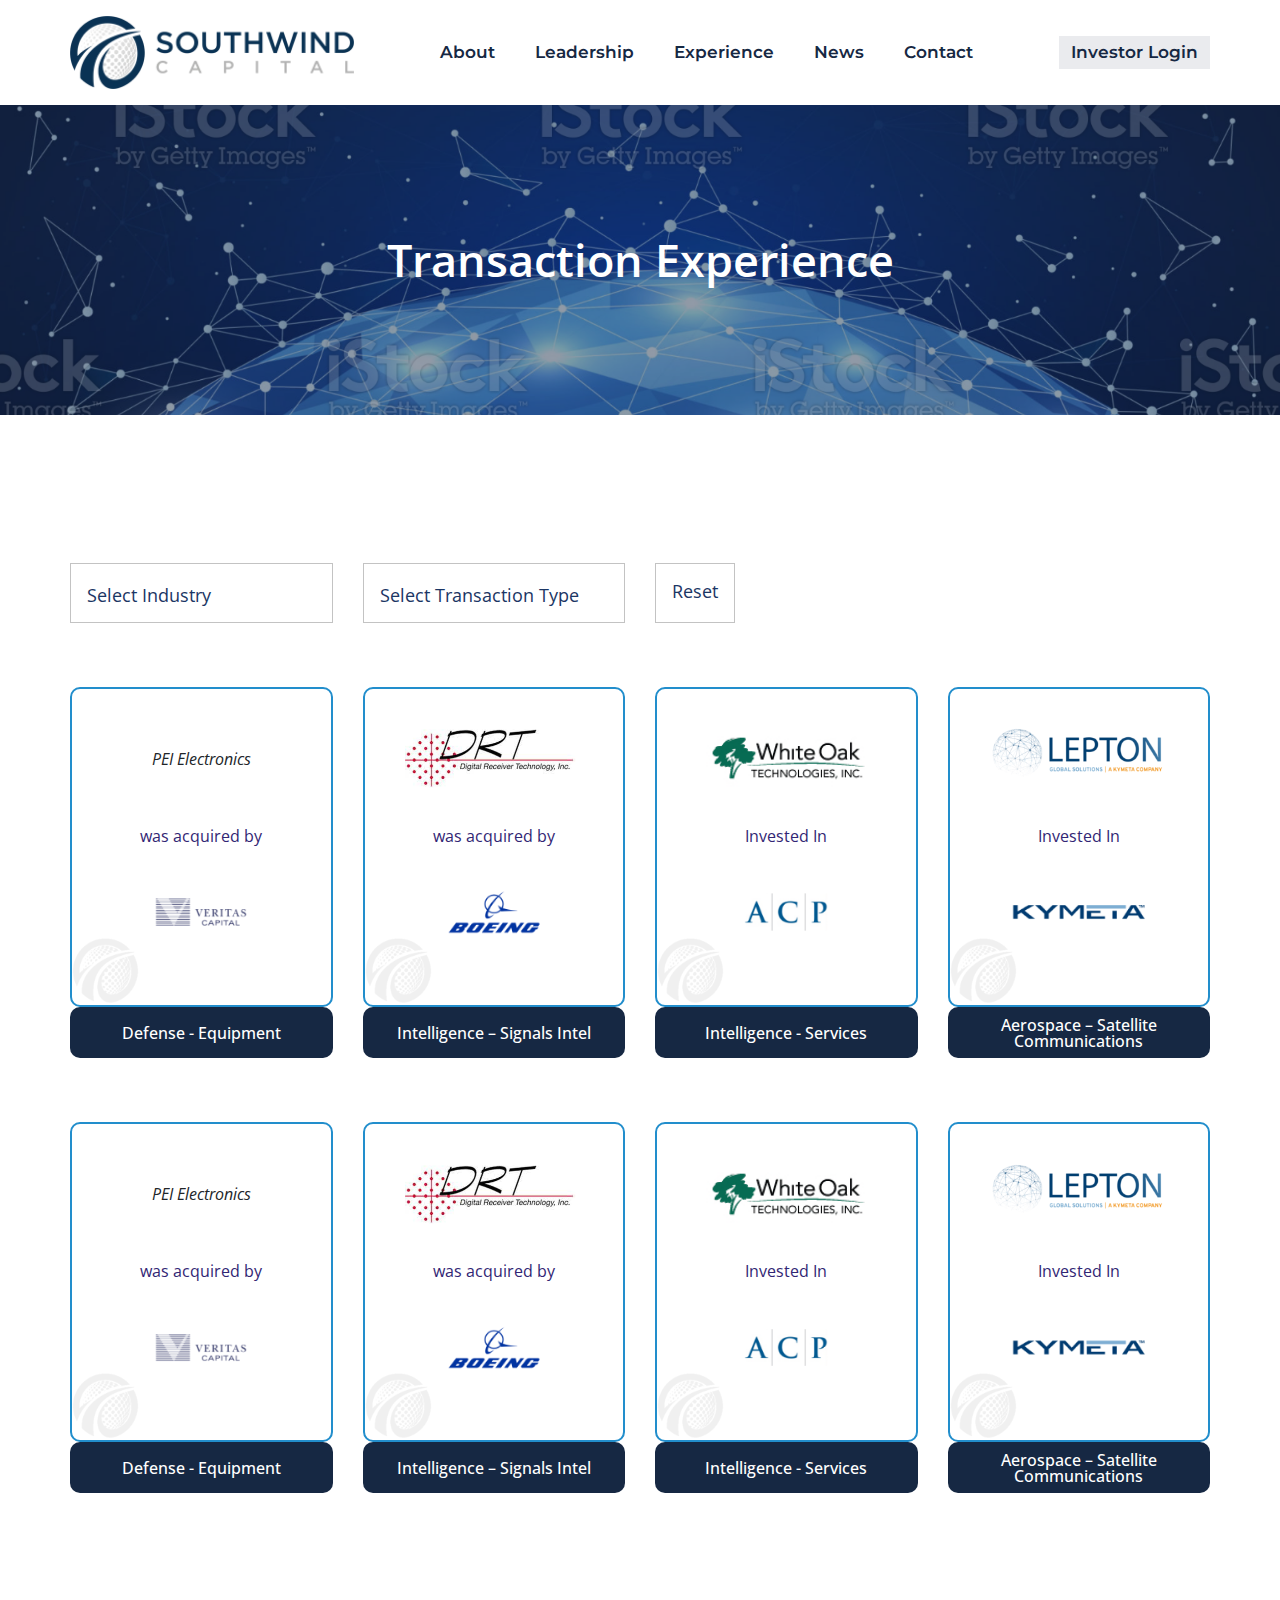
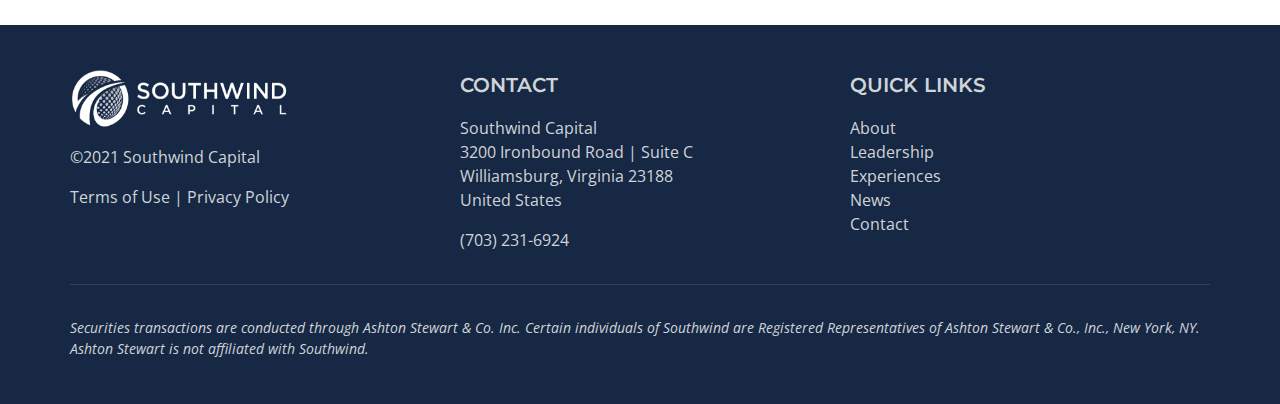
<file: HTML-filter-ex/experience.html>
<!DOCTYPE html>
<html>
<head>
<meta charset="utf-8">
<meta http-equiv="X-UA-Compatible" content="IE=edge">
<meta name="viewport" content="width=device-width, initial-scale=1">
<title>Southwind Capital - DC Merger & Acquisitions Advisory</title>
<link rel="stylesheet" href="https://pro.fontawesome.com/releases/v5.10.0/css/all.css" integrity="sha384-AYmEC3Yw5cVb3ZcuHtOA93w35dYTsvhLPVnYs9eStHfGJvOvKxVfELGroGkvsg+p" crossorigin="anonymous"/>
<link rel="stylesheet" href="https://fonts.googleapis.com/icon?family=Material+Icons">
<link href="https://fonts.googleapis.com/css2?family=Open+Sans:ital,wght@0,300;0,400;0,600;0,700;0,800;1,300;1,400;1,600;1,700;1,800&display=swap" rel="stylesheet">

<link rel="stylesheet" href="css/bootstrap.min.css">
<link rel="preconnect" href="https://fonts.googleapis.com">
<link rel="preconnect" href="https://fonts.googleapis.com">
<link rel="preconnect" href="https://fonts.gstatic.com" crossorigin>
<link href="https://fonts.googleapis.com/css2?family=DM+Serif+Display:ital@0;1&family=Montserrat:wght@100;300;400;500;600&display=swap" rel="stylesheet">
<link rel="stylesheet" href="css/style.css">  
 
</head>
  
<body>

  <!-- ./header start -->
  <header>    
      <div class="container">
    	  <div class="row">
      	   <div class="col-lg-12 hedr-cntr">                     
        	    <div class="logo">
        	      <a href="index.html"><img src="images/southwind-logo.png" alt="" title=""></a>
              </div> 
              <div class="rightColm">
                  <span class='hamburger-menu'>
                    <span class='burger-1'></span>
                    <span class='burger-2'></span>
                    <span class='burger-3'></span>
                  </span>
                  <ul class="Menu_list">
                      <li><a href="about.html">About</a></li>
                      <li><a href="team.html">Leadership</a></li>
                      <li><a href="experience.html">Experience</a></li>
                      <li><a href="news.html">News</a></li>
                      <li><a href="contact.html">Contact</a></li>
                      <li><a href="#">Investor Login</a></li>
                  </ul>
              </div>  
      		 </div> 
        </div>
     </div>  
  </header>
  
  <!-- ./header end -->
  
     <!-- ./Banner start -->  
  <div class="global-banner experience-bg">  
   <div class="container">
     <div class="row">
      <div class="col-12">
       <div class="hd-center d-flex flex-column"> 
         <h1>Transaction Experience</h1> 
           </div>
          </div>
         </div>
        </div> 
       </div>
	   <!-- ./Banner end -->
	
  
  <!-- ./persistence -->
   <div class="experienced-wrpr known-industry portfolio-inner">
   
	<div class="transactions-filter">
        <div class="container">
            <div class="row">
                <div class="col-md-6 col-lg-4 col-xl-3 ">
                    <div class="dropdown">
                        <button class="btn-dropdown trans" type="button" id="industryDropdown" data-toggle="dropdown" aria-haspopup="true" aria-expanded="false">
                            <span class="IndustrySpan"> Select Industry</span>  <i class="fas fa-caret-down"></i>
                        </button>
                        <div class="dropdown-menu" aria-labelledby="industryDropdown">
                                <form>
                                        <div class="custom-control custom-checkbox">
                                            <input type="checkbox" class="custom-control-input Industry" id='Industry1'>
                                            <label class="custom-control-label" for='Industry1'>Insurance</label>
                                        </div>
                                        <div class="custom-control custom-checkbox">
                                            <input type="checkbox" class="custom-control-input Industry" id='Industry2'>
                                            <label class="custom-control-label" for='Industry2'>Healthcare Services</label>
                                        </div>
                                        <div class="custom-control custom-checkbox">
                                            <input type="checkbox" class="custom-control-input Industry" id='Industry3'>
                                            <label class="custom-control-label" for='Industry3'>Investment Services</label>
                                        </div>
                                        <div class="custom-control custom-checkbox">
                                            <input type="checkbox" class="custom-control-input Industry" id='Industry4'>
                                            <label class="custom-control-label" for='Industry4'>Technology</label>
                                        </div>
                                </form>
                        </div>
                    </div>
                </div>

                <div class="col-md-6 col-lg-4 col-xl-3">
                    <div class="dropdown">
                        <button class="btn-dropdown trans" type="button" id="transactionDropdown" data-toggle="dropdown" aria-haspopup="true" aria-expanded="false">
                            <span class="TransactionTypesSpan"> Select Transaction Type</span> <i class="fas fa-caret-down"></i>
                        </button>
                        <div class="dropdown-menu" aria-labelledby="industryDropdown">
                                <form>
                                        <div class="custom-control custom-checkbox">
                                            <input type="checkbox" class="custom-control-input TransactionTypesTransactionTypes" id='TransactionTypes1' />
                                            <label class="custom-control-label" for='TransactionTypes1'>Sell-Side M&amp;A</label>
                                        </div>
                                        <div class="custom-control custom-checkbox">
                                            <input type="checkbox" class="custom-control-input TransactionTypesTransactionTypes" id='TransactionTypes2' />
                                            <label class="custom-control-label" for='TransactionTypes2'>Buy-Side M&amp;A</label>
                                        </div>
                                        <div class="custom-control custom-checkbox">
                                            <input type="checkbox" class="custom-control-input TransactionTypesTransactionTypes" id='TransactionTypes3' />
                                            <label class="custom-control-label" for='TransactionTypes3'>Capital Raise</label>
                                        </div>
                                </form>
                        </div>
                    </div>
                </div>

                <div class="col-md-6 col-lg-4 col-xl-3">
                    <div class="dropdown">
                        <button class="btn-dropdown w-auto trans btn-reset" type="button" id="resetDropdown" data-toggle="dropdown" aria-haspopup="true" aria-expanded="false">
                            Reset
                        </button>
                    </div>
                </div>
            </div>
        </div>
    </div>
 
    <div class="container"> 
	 <div class="row">
	   <div class="col-lg-3 col-md-6 col-sm-6 Industry1Card">
        <div class="port-tile"> 
         <div class="content">
          <div class="holder top">
              <i>PEI Electronics</i>
              </div>
               <div class="holder middle"> <p>was acquired by</p></div>
                 <div class="holder bottom"> <img src="images/veritas.png" alt="veritas" class="img-contain"> </div>
				  <div class="overlay-box">
				    <div class="ovrly-text">
					 <div class="date-roll">Date<span>1998</span></div>
					 <div class="date-roll">Role<span>M&A Advisory</span></div>
					</div>
				   </div>
				  </div>
			  <div class="content-footer">
			  <h5 class="f18">Defense - Equipment</h5>
			</div>  
         </div>
        </div>
		
	    <div class="col-lg-3 col-md-6 col-sm-6 ">
        <div class="port-tile"> 
         <div class="content">
          <div class="holder top">
             <img src="images/DRT.png" alt="">
              </div>
               <div class="holder middle"> <p>was acquired by</p></div>
                 <div class="holder bottom"> <img src="images/boeing.png" alt="boeing" class="img-contain"> </div>
				  <div class="overlay-box">
				    <div class="ovrly-text">
					 <div class="date-roll">Date<span>1998</span></div>
					 <div class="date-roll">Role<span>M&A Advisory</span></div>
					</div>
				   </div>
				  </div>
			  <div class="content-footer">
			  <h5 class="f18">Intelligence – Signals Intel</h5>
			</div>  
         </div>
        </div>
		
	  <div class="col-lg-3 col-md-6 col-sm-6 Industry1Card">
        <div class="port-tile"> 
         <div class="content">
          <div class="holder top">
              <img src="images/white-oak-logo.png" alt="">
              </div>
               <div class="holder middle"> <p>Invested In</p></div>
                 <div class="holder bottom"> <img src="images/arlington.png" alt="arlington" class="img-contain"> </div>
				  <div class="overlay-box">
				    <div class="ovrly-text">
					 <div class="date-roll">Date<span>1998</span></div>
					 <div class="date-roll">Role<span>M&A Advisory</span></div>
					</div>
				   </div>
				  </div>
			  <div class="content-footer">
			  <h5 class="f18">Intelligence - Services</h5>
			</div>  
         </div>
        </div>
		
	 <div class="col-lg-3 col-md-6 col-sm-6 Industry1Card">
        <div class="port-tile"> 
         <div class="content">
          <div class="holder top">
              <img src="images/lepton.png" alt="">
              </div>
               <div class="holder middle"> <p>Invested In</p></div>
                 <div class="holder bottom"> <img src="images/kymeta.png" alt="veritas" class="img-contain"> </div>
				  <div class="overlay-box">
				    <div class="ovrly-text">
					 <div class="date-roll">Date<span>1998</span></div>
					 <div class="date-roll">Role<span>M&A Advisory</span></div>
					</div>
				   </div>
				  </div>
			  <div class="content-footer">
			  <h5 class="f18">Aerospace – Satellite Communications</h5>
			</div>  
         </div>
        </div> 
       </div> 
	   
	    <div class="row">
	   <div class="col-lg-3 col-md-6 col-sm-6">
        <div class="port-tile"> 
         <div class="content">
          <div class="holder top">
              <i>PEI Electronics</i>
              </div>
               <div class="holder middle"> <p>was acquired by</p></div>
                 <div class="holder bottom"> <img src="images/veritas.png" alt="veritas" class="img-contain"> </div>
				  <div class="overlay-box">
				    <div class="ovrly-text">
					 <div class="date-roll">Date<span>1998</span></div>
					 <div class="date-roll">Role<span>M&A Advisory</span></div>
					</div>
				   </div>
				  </div>
			  <div class="content-footer">
			  <h5 class="f18">Defense - Equipment</h5>
			</div>  
         </div>
        </div>
		
	    <div class="col-lg-3 col-md-6 col-sm-6">
        <div class="port-tile"> 
         <div class="content">
          <div class="holder top">
             <img src="images/DRT.png" alt="">
              </div>
               <div class="holder middle"> <p>was acquired by</p></div>
                 <div class="holder bottom"> <img src="images/boeing.png" alt="boeing" class="img-contain"> </div>
				  <div class="overlay-box">
				    <div class="ovrly-text">
					 <div class="date-roll">Date<span>1998</span></div>
					 <div class="date-roll">Role<span>M&A Advisory</span></div>
					</div>
				   </div>
				  </div>
			  <div class="content-footer">
			  <h5 class="f18">Intelligence – Signals Intel</h5>
			</div>  
         </div>
        </div>
		
	  <div class="col-lg-3 col-md-6 col-sm-6">
        <div class="port-tile"> 
         <div class="content">
          <div class="holder top">
              <img src="images/white-oak-logo.png" alt="">
              </div>
               <div class="holder middle"> <p>Invested In</p></div>
                 <div class="holder bottom"> <img src="images/arlington.png" alt="arlington" class="img-contain"> </div>
				  <div class="overlay-box">
				    <div class="ovrly-text">
					 <div class="date-roll">Date<span>1998</span></div>
					 <div class="date-roll">Role<span>M&A Advisory</span></div>
					</div>
				   </div>
				  </div>
			  <div class="content-footer">
			  <h5 class="f18">Intelligence - Services</h5>
			</div>  
         </div>
        </div>
		
	 <div class="col-lg-3 col-md-6 col-sm-6">
        <div class="port-tile"> 
         <div class="content">
          <div class="holder top">
              <img src="images/lepton.png" alt="">
              </div>
               <div class="holder middle"> <p>Invested In</p></div>
                 <div class="holder bottom"> <img src="images/kymeta.png" alt="veritas" class="img-contain"> </div>
				  <div class="overlay-box">
				    <div class="ovrly-text">
					 <div class="date-roll">Date<span>1998</span></div>
					 <div class="date-roll">Role<span>M&A Advisory</span></div>
					</div>
				   </div>
				  </div>
			  <div class="content-footer">
			  <h5 class="f18">Aerospace – Satellite Communications</h5>
			</div>  
         </div>
        </div> 
    
	   
	  </div>  
   </div>
  </div>
<!-- Well-Known Industry end -->  <!-- ./teams end -->
 
  

   
  
  <!-- ./footer start -->
  <footer>
     <div class="container">
       <div class="row">
         <div class="col-lg-4 col-md-4 col-sm-12">
              <ul>
			   <img class="logo-ftr" src="images/southwind-logo-white.png" alt=""> 
			   <p>©2021 Southwind Capital</p>
			   <li class="spc-tp"><a href="term.html">Terms of Use</a> | <a href="privacy-policy.html">Privacy Policy</a></li>
			  </ul>
              </div>  <!-- col-end -->
		    
			 <div class="col-lg-4 col-md-4 col-sm-12">
			 <div class="heading-title">Contact</div>
              <ul> 
			  <p>Southwind Capital <br>3200 Ironbound Road | Suite C <br>Williamsburg, Virginia 23188 <br>United States </p>
			  <p class="spc-tp">(703) 231-6924</p>
			  </ul>
             </div> <!-- col-end --> 

			 <div class="col-lg-4 col-md-4 col-sm-12">
			  <div class="heading-title">Quick Links</div>
			   <ul>
			    <li><a href="">About</a></li>
				<li><a href="">Leadership</a></li>
				<li><a href="">Experiences</a></li>
				<li><a href="">News</a></li>
				<li><a href="">Contact</a></li>
			  </ul>
			 </div> <!-- col-end -->
			 
             <div class="col-lg-12"><hr class="bordr"></div>
			 
			 <div class="col-lg-12">
			 <p class="disc-sec"><i>Securities transactions are conducted through Ashton Stewart & Co. Inc. Certain individuals of Southwind are Registered Representatives of Ashton Stewart & Co., Inc., New York, NY. Ashton Stewart is not affiliated with Southwind.</i></p>
			 </div>
        </div> 
       </div>
     </div>
  </footer>
  <!-- ./footer start -->



   <!-- jQuery files -->
   <script src="js/jquery-3.4.1.min.js"></script>
   <script type="text/javascript" src="https://cdn.jsdelivr.net/npm/popper.js@1.16.0/dist/umd/popper.min.js"></script>
<script type="text/javascript" src="https://stackpath.bootstrapcdn.com/bootstrap/4.4.1/js/bootstrap.min.js"></script>
   <script src="js/owl.carousel.min.js"></script>
   <script src="js/custom_script.js"></script>
<style type="text/css">
     .filactive{display: block;}
 </style>
<script type="text/javascript">
   $('#Industry1').click(function(){
        var chk1 = $('#Industry1').val()
        
        if(chk1 == 'on' ){
            $('.experienced-wrpr .col-lg-3.col-md-6.col-sm-6').hide()
            $('.Industry1Card').show()
            
        }
        else{
            $('.experienced-wrpr .col-lg-3.col-md-6.col-sm-6').show()
        }
     })
</script>
       <script type="text/javascript">

        var StringfystringFilter = "";

        var IndustryIds = "";
        var SubIndustryIds = "";

        var allIndustrycheckboxCount = 0;
        var selectedIndustryCount = 0;

        var TransactionTypesIds = "";
        var allTransactionTypescheckboxCount = 0;
        var selectedTransactionTypesCount = 0;

        var IndustryClickChecker = 0;
        var TransactionTypesClickChecker = 0;

        var AllIndustryClickChecker = 1;
        var AllTransactionTypesClickChecker = 1;


        $(function () {

            $('.Industry').click(function () {
                StatusClickChecker = 0;
                IndustryClickChecker = 1;
                TransactionTypesClickChecker = 0;
                AllIndustryClickChecker = 0;
                $('.allIndustry').prop('checked', false);
                callFilter();
            });

            $('.allIndustry').click(function () {
                IndustryClickChecker = 1;
                TransactionTypesClickChecker = 0;
                AllIndustryClickChecker = 1;
                if ($('.allIndustry').is(":checked")) {
                    $('.allIndustry').prop('checked', true);
                    $('.Industry').prop('checked', true);
                }
                else {
                    $('.allIndustry').prop('checked', false);
                    $('.Industry').prop('checked', false);
                }
                callFilter();
            });

            $('.TransactionTypesTransactionTypes').click(function () {
                IndustryClickChecker = 0;
                TransactionTypesClickChecker = 1;
                AllTransactionTypesClickChecker = 0;
                $('.allTransactionTypes').prop('checked', false);
                callFilter();
            });

            $('.allTransactionTypes').click(function () {
                IndustryClickChecker = 0;
                TransactionTypesClickChecker = 1;
                AllTransactionTypesClickChecker = 1;
                if ($('.allTransactionTypes').is(":checked")) {
                    $('.allTransactionTypes').prop('checked', true);
                    $('.TransactionTypesTransactionTypes').prop('checked', true);
                }
                else {
                    $('.allTransactionTypes').prop('checked', false);
                    $('.TransactionTypesTransactionTypes').prop('checked', false);
                }
                callFilter();
            });

            $('.btn-reset').click(function () {
                location.reload();
            });
            $('#Industry' + '0').click();
            $('.SubIndustry').click(function () {
                SubIndustryIds = '';
                callFilter();
            });

        });
        function callFilter() {

            IndustryIds = "";
            allIndustrycheckboxCount = 0;
            selectedIndustryCount = 0;

            TransactionTypesIds = "";
            allTransactionTypescheckboxCount = 0;
            selectedTransactionTypesCount = 0;

            allIndustrycheckboxCount = $('.Industry').length;
            allTransactionTypescheckboxCount = $('.TransactionTypesTransactionTypes').length;

            if ($('.allIndustry').is(":checked")) {
                $(".Industry:input:checkbox").each(function () {
                    var $Investment = $(this);
                    if (IndustryIds == "") {
                        IndustryIds = $Investment.attr("id");
                    }
                    else {
                        IndustryIds = IndustryIds + "," + $Investment.attr("id");
                    }
                    selectedIndustryCount = selectedIndustryCount + 1;
                });
            }
            else {
                $('.allIndustry').prop('checked', false);
                $(".Industry:input:checkbox").each(function () {
                    var $Investment = $(this);
                    if ($Investment.is(":checked")) {
                        if (IndustryIds == "") {
                            IndustryIds = $Investment.attr("id");
                        }
                        else {
                            IndustryIds = IndustryIds + "," + $Investment.attr("id");
                        }
                        selectedIndustryCount = selectedIndustryCount + 1;
                    }
                });
            }

            if ($('.allTransactionTypes').is(":checked")) {
                $(".TransactionTypesTransactionTypes:input:checkbox").each(function () {
                    var $TransactionTypes = $(this);
                    if (TransactionTypesIds == "") {
                        TransactionTypesIds = $TransactionTypes.attr("id");
                    }
                    else {
                        TransactionTypesIds = TransactionTypesIds + "," + $TransactionTypes.attr("id");
                    }
                    selectedTransactionTypesCount = selectedTransactionTypesCount + 1;
                });
            }
            else {
                $('.allTransactionTypes').prop('checked', false);
                $(".TransactionTypesTransactionTypes:input:checkbox").each(function () {
                    var $TransactionTypes = $(this);
                    if ($TransactionTypes.is(":checked")) {
                        if (TransactionTypesIds == "") {
                            TransactionTypesIds = $TransactionTypes.attr("id");
                        }
                        else {
                            TransactionTypesIds = TransactionTypesIds + "," + $TransactionTypes.attr("id");
                        }
                        selectedTransactionTypesCount = selectedTransactionTypesCount + 1;
                    }
                });
            }

            if (IndustryClickChecker == 1) {
                if (selectedIndustryCount > 0 && allIndustrycheckboxCount == selectedIndustryCount) {
                    $('.IndustrySpan').html('All Selected');
                }
                else {
                    if (selectedIndustryCount > 0) {
                        $('.IndustrySpan').html(selectedIndustryCount + " Selected");
                    }
                    else {
                        $('.IndustrySpan').html("Selectc Industry");
                    }
                }
            }

            if (TransactionTypesClickChecker == 1) {
                if (allTransactionTypescheckboxCount == selectedTransactionTypesCount && selectedTransactionTypesCount > 0) {
                    $('.TransactionTypesSpan').html('All Selected');
                }
                else {
                    if (selectedTransactionTypesCount > 0) {
                        $('.TransactionTypesSpan').html(selectedTransactionTypesCount + " Selected");
                    }
                    else {
                        $('.TransactionTypesSpan').html("Transaction Types");
                    }
                }
            }

            if (IndustryIds=='') {
                $(".Industry:input:checkbox").each(function () {
                    var $Investment = $(this);
                    if (IndustryIds == "") {
                        IndustryIds = $Investment.attr("id");
                    }
                    else {
                        IndustryIds = IndustryIds + "," + $Investment.attr("id");
                    }
                });
            }
            if (TransactionTypesIds=='') {
                $(".TransactionTypesTransactionTypes:input:checkbox").each(function () {
                    var $TransactionTypes = $(this);
                        if (TransactionTypesIds == "") {
                            TransactionTypesIds = $TransactionTypes.attr("id");
                        }
                        else {
                            TransactionTypesIds = TransactionTypesIds + "," + $TransactionTypes.attr("id");
                        }
                });
            }


            $(".SubIndustry:input:checkbox").each(function () {
                    var $SubIndustryItem = $(this);
                    if ($SubIndustryItem.is(":checked")) {
                        if (SubIndustryIds == "") {
                            SubIndustryIds = $SubIndustryItem.attr("id");
                        }
                        else {
                            SubIndustryIds = SubIndustryIds + "," + $SubIndustryItem.attr("id");
                        }
                    }
                });
            StringfystringFilter = JSON.stringify({ prmIndustryIds: IndustryIds,prmSubIndustryIds:SubIndustryIds, prmTransactionTypesIds: TransactionTypesIds, AllIndustryClickChecker: AllIndustryClickChecker, AllTransactionTypesClickChecker: AllTransactionTypesClickChecker  });
        }


    </script>

</body>
</html>
</file>
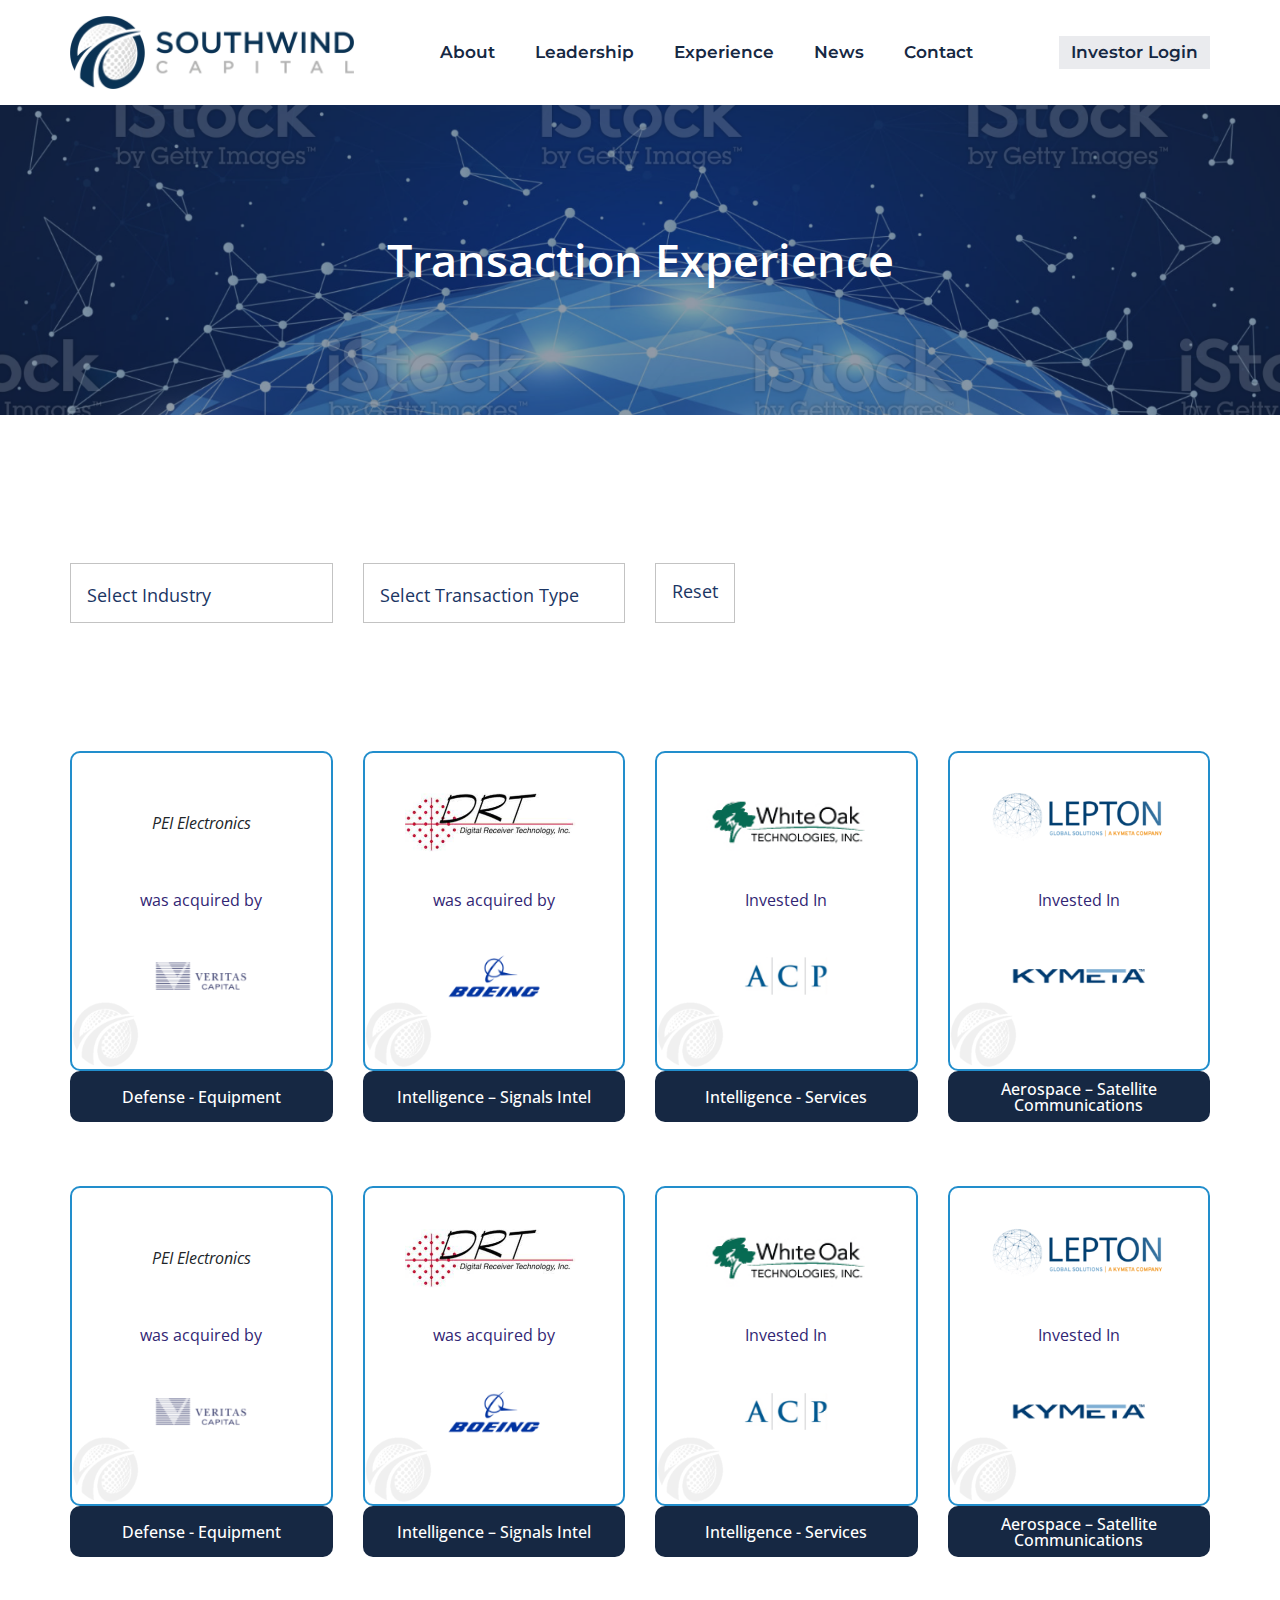
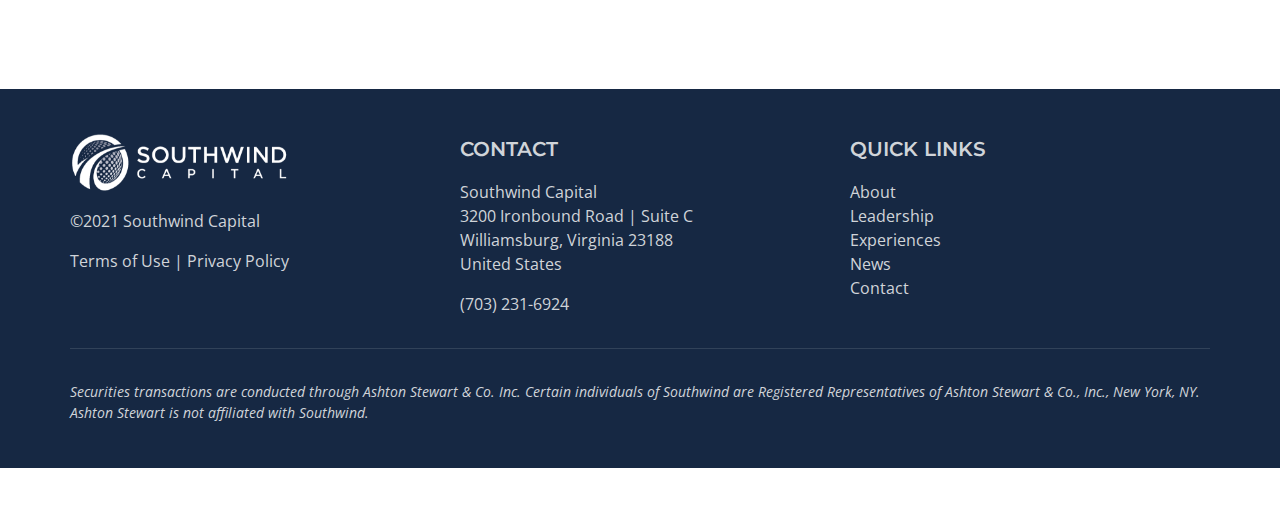
<file: HTML-filter-ex/filter.html>
<!DOCTYPE html>
<html>
<head>
<meta charset="utf-8">
<meta http-equiv="X-UA-Compatible" content="IE=edge">
<meta name="viewport" content="width=device-width, initial-scale=1">
<title>Southwind Capital - DC Merger & Acquisitions Advisory</title>
<link rel="stylesheet" href="https://pro.fontawesome.com/releases/v5.10.0/css/all.css" integrity="sha384-AYmEC3Yw5cVb3ZcuHtOA93w35dYTsvhLPVnYs9eStHfGJvOvKxVfELGroGkvsg+p" crossorigin="anonymous"/>
<link rel="stylesheet" href="https://fonts.googleapis.com/icon?family=Material+Icons">
<link href="https://fonts.googleapis.com/css2?family=Open+Sans:ital,wght@0,300;0,400;0,600;0,700;0,800;1,300;1,400;1,600;1,700;1,800&display=swap" rel="stylesheet">

<link rel="stylesheet" href="css/bootstrap.min.css">
<link rel="preconnect" href="https://fonts.googleapis.com">
<link rel="preconnect" href="https://fonts.googleapis.com">
<link rel="preconnect" href="https://fonts.gstatic.com" crossorigin>
<link href="https://fonts.googleapis.com/css2?family=DM+Serif+Display:ital@0;1&family=Montserrat:wght@100;300;400;500;600&display=swap" rel="stylesheet">
<link rel="stylesheet" href="css/style.css">  
 
</head>
  
<body class="transactions">

  <!-- ./header start -->
  <header>    
      <div class="container">
    	  <div class="row">
      	   <div class="col-lg-12 hedr-cntr">                     
        	    <div class="logo">
        	      <a href="index.html"><img src="images/southwind-logo.png" alt="" title=""></a>
              </div> 
              <div class="rightColm">
                  <span class='hamburger-menu'>
                    <span class='burger-1'></span>
                    <span class='burger-2'></span>
                    <span class='burger-3'></span>
                  </span>
                  <ul class="Menu_list">
                      <li><a href="about.html">About</a></li>
                      <li><a href="team.html">Leadership</a></li>
                      <li><a href="experience.html">Experience</a></li>
                      <li><a href="news.html">News</a></li>
                      <li><a href="contact.html">Contact</a></li>
                      <li><a href="#">Investor Login</a></li>
                  </ul>
              </div>  
      		 </div> 
        </div>
     </div>  
  </header>
  
  <!-- ./header end -->
  
     <!-- ./Banner start -->  
  <div class="global-banner experience-bg">  
   <div class="container">
     <div class="row">
      <div class="col-12">
       <div class="hd-center d-flex flex-column"> 
         <h1>Transaction Experience</h1> 
           </div>
          </div>
         </div>
        </div> 
       </div>
	   <!-- ./Banner end -->
	
  
  <!-- ./persistence -->
   <div class="experienced-wrpr known-industry portfolio-inner">
   
	<div class="transactions-filter">
        <div class="container">
            <div class="row">
                <div class="col-md-6 col-lg-4 col-xl-3">
                    <div class="dropdown">
                        <button class="btn-dropdown trans" type="button" id="industryDropdown" data-toggle="dropdown" aria-haspopup="true" aria-expanded="false">
                            <span class="IndustrySpan"> Select Industry</span>  <i class="fas fa-caret-down"></i>
                        </button>
                        <div class="dropdown-menu" aria-labelledby="industryDropdown">
                                <form>
                                        <div class="custom-control">
                                            <input name="options" type="checkbox" class="filterOptions" value='Industry'>
                                            <label class="" for='Industry'>Insurance</label>
                                        </div>
                                        <div class="custom-control">
                                            <input name="options" type="checkbox" class="filterOptions" value='Healthcare'>
                                            <label class="" for='Healthcare'>Healthcare Services</label>
                                        </div>
                                        <div class="custom-control">
                                            <input name="options" type="checkbox" class="filterOptions" value='Investment'>
                                            <label class="" for='Investment'>Investment Services</label>
                                        </div>
                                        <div class="custom-control">
                                            <input name="options" type="checkbox" class="filterOptions" value='Technology'>
                                            <label class="" for='Technology'>Technology</label>
                                        </div>
                                </form>
                        </div>
                    </div>
                </div>

                <div class="col-md-6 col-lg-4 col-xl-3">
                    <div class="dropdown">
                        <button class="btn-dropdown trans" type="button" id="transactionDropdown" data-toggle="dropdown" aria-haspopup="true" aria-expanded="false">
                            <span class="TransactionTypesSpan"> Select Transaction Type</span> <i class="fas fa-caret-down"></i>
                        </button>
                        <div class="dropdown-menu" aria-labelledby="industryDropdown">
                                <form>
                                        <div class="custom-control custom-checkbox">
                                            <input type="checkbox" class="custom-control-input TransactionTypesTransactionTypes" id='TransactionTypes1' />
                                            <label class="custom-control-label" for='TransactionTypes1'>Sell-Side M&amp;A</label>
                                        </div>
                                        <div class="custom-control custom-checkbox">
                                            <input type="checkbox" class="custom-control-input TransactionTypesTransactionTypes" id='TransactionTypes2' />
                                            <label class="custom-control-label" for='TransactionTypes2'>Buy-Side M&amp;A</label>
                                        </div>
                                        <div class="custom-control custom-checkbox">
                                            <input type="checkbox" class="custom-control-input TransactionTypesTransactionTypes" id='TransactionTypes3' />
                                            <label class="custom-control-label" for='TransactionTypes3'>Capital Raise</label>
                                        </div>
                                </form>
                        </div>
                    </div>
                </div>

                <div class="col-md-6 col-lg-4 col-xl-3">
                    <div class="dropdown">
                        <button class="btn-dropdown w-auto trans btn-reset" type="button" id="resetDropdown" data-toggle="dropdown" aria-haspopup="true" aria-expanded="false">
                            Reset
                        </button>
                    </div>
                </div>
            </div>
        </div>
    </div>
  
  <div id="filterResult"> 
    <div class="transactions">
        <div class="container">
            <div class="row" id="target">
                    <!-- dynamic data -->
                    <!-- <div class="col-sm-6 col-lg-4 col-xl-3">
                        <div class="tile d-flex flex-column">
                            <div class="holder d-flex flex-column">
                                <img src='/images/Transactions/SellerCompany/SpecialtyGroupInc..PNG' alt="Specialty Group, Inc. (SGI)" title="Specialty Group, Inc. (SGI)" class="img-fluid m-auto" onerror="imgError(this);">

                            </div>
                            <div class="text">was acquired by</div>
                            <div class="holder d-flex flex-column">
                                <img src='/images/Transactions/BuyerCompany/CustardCompanies.PNG' alt="Custard Companies " title="Custard Companies " class="img-fluid m-auto" onerror="imgError(this);">

                            </div>
                            <div class="footprint">
                                <span class="d-block">Financial advisor to Custard Companies </span>
                                <span><i>September 2021</i></span>
                            </div>

                            <a href='/transaction-details/custard-companies-acquire-specialty-group-inc'>
                                <div class="info d-flex flex-column trans">
                                    <div class="name">Peachtree Corners, GA <br> September 2021</div>
                                    <div class="title">Advised Custard Companies on its acquisition of Specialty Group, Inc. (SGI)</div>
                                    <div class="details mt-auto">View Details <i class="fas fa-caret-right"></i></div>
                                </div>
                            </a>
                        </div>
                        <div class="tile-footer">
                            <img src='/images/WHA_footer_logo.svg' alt="WallerHelms Advisors" class="img-fluid">
                        </div>
                    </div>
                    <div class="col-sm-6 col-lg-4 col-xl-3">
                        <div class="tile d-flex flex-column">
                            <div class="holder d-flex flex-column">
                                <img src='/images/Transactions/SellerCompany/LegacyRestorationlogo.png' alt="Legacy Restoration" title="Legacy Restoration" class="img-fluid m-auto" onerror="imgError(this);">

                            </div>
                            <div class="text">received a majority investment from</div>
                            <div class="holder d-flex flex-column">
                                <img src='/images/Transactions/BuyerCompany/BessemerInvestorslogo.png' alt="Bessemer Investors" title="Bessemer Investors" class="img-fluid m-auto" onerror="imgError(this);">

                            </div>
                            <div class="footprint">
                                <span class="d-block">Financial advisor to Legacy Restoration</span>
                                <span><i>August 2021</i></span>
                            </div>

                            <a href='/transaction-details/legacy-restoration-received-a-majority-investment-from-bessemer-investors'>
                                <div class="info d-flex flex-column trans">
                                    <div class="name">Plymouth, MN <br> August 2021</div>
                                    <div class="title">Advised Legacy Restoration on its majority investment from Bessemer Investors</div>
                                    <div class="details mt-auto">View Details <i class="fas fa-caret-right"></i></div>
                                </div>
                            </a>
                        </div>
                        <div class="tile-footer">
                            <img src='/images/WHA_footer_logo.svg' alt="WallerHelms Advisors" class="img-fluid">
                        </div>
                    </div>
                    <div class="col-sm-6 col-lg-4 col-xl-3">
                        <div class="tile d-flex flex-column">
                            <div class="holder d-flex flex-column">
                                <img src='/images/Transactions/SellerCompany/SALogo.png' alt="State Auto Group" title="State Auto Group" class="img-fluid m-auto" onerror="imgError(this);">

                            </div>
                            <div class="text">will be acquired by</div>
                            <div class="holder d-flex flex-column">
                                <img src='/images/Transactions/BuyerCompany/LMlogo.png' alt="Liberty Mutual" title="Liberty Mutual" class="img-fluid m-auto" onerror="imgError(this);">

                            </div>
                            <div class="footprint">
                                <span class="d-block">Financial advisor to Liberty Mutual</span>
                                <span><i>July 2021</i></span>
                            </div>

                            <a href='/transaction-details/advised-liberty-mutual-on-its-acquisition-of-state-auto-group'>
                                <div class="info d-flex flex-column trans">
                                    <div class="name">Boston and Columbus, Ohio <br> July 2021</div>
                                    <div class="title">Advised Liberty Mutual on its acquisition of State Auto Group</div>
                                    <div class="details mt-auto">View Details <i class="fas fa-caret-right"></i></div>
                                </div>
                            </a>
                        </div>
                        <div class="tile-footer">
                            <img src='/images/WHA_footer_logo.svg' alt="WallerHelms Advisors" class="img-fluid">
                        </div>
                    </div>
                    <div class="col-sm-6 col-lg-4 col-xl-3">
                        <div class="tile d-flex flex-column">
                            <div class="holder d-flex flex-column">
                                <img src='/images/Transactions/SellerCompany/SHW.png' alt="StrucSure Home Warranty, LLC and affiliated reinsurance and insurance service entities" title="StrucSure Home Warranty, LLC and affiliated reinsurance and insurance service entities" class="img-fluid m-auto" onerror="imgError(this);">

                            </div>
                            <div class="text">was acquired by</div>
                            <div class="holder d-flex flex-column">
                                <img src='/images/Transactions/BuyerCompany/InsuredHomes.png' alt="Insure Homes Holdings LLC" title="Insure Homes Holdings LLC" class="img-fluid m-auto" onerror="imgError(this);">
                                    <div class="desc m-auto">
                                        <div class="mb-3">a portfolio company of</div>
                                            <div class="d-flex flex-row">
                                                    <img src='/images/Transactions/BuyerPEFirmLogo1/Milestone.png' class="img-fluid mx-auto mb-auto small" onerror="imgError(this);">
                                                                                            </div>
                                    </div>

                            </div>
                            <div class="footprint">
                                <span class="d-block">Exclusive Financial Advisor to StrucSure Home Warranty </span>
                                <span><i>June 2021</i></span>
                            </div>

                            <a href='/transaction-details/strucsureinsure-homes'>
                                <div class="info d-flex flex-column trans">
                                    <div class="name">Radnor, PA <br> June 2021</div>
                                    <div class="title">Advised StrucSure Home Warranty on its sale to Insure Homes</div>
                                    <div class="details mt-auto">View Details <i class="fas fa-caret-right"></i></div>
                                </div>
                            </a>
                        </div>
                        <div class="tile-footer">
                            <img src='/images/WHA_footer_logo.svg' alt="WallerHelms Advisors" class="img-fluid">
                        </div>
                    </div>
                    <div class="col-sm-6 col-lg-4 col-xl-3">
                        <div class="tile d-flex flex-column">
                            <div class="holder d-flex flex-column">
                                <img src='/images/Transactions/SellerCompany/iAS_Claim_Services.png' alt="IAS Claim Services" title="IAS Claim Services" class="img-fluid m-auto" onerror="imgError(this);">

                            </div>
                            <div class="text">was acquired by</div>
                            <div class="holder d-flex flex-column">
                                <img src='/images/Transactions/BuyerCompany/DaviesGroup.jpg' alt="Davies Group" title="Davies Group" class="img-fluid m-auto" onerror="imgError(this);">

                            </div>
                            <div class="footprint">
                                <span class="d-block">Financial advisor to IAS Claim Services</span>
                                <span><i>June 2021</i></span>
                            </div>

                            <a href='/transaction-details/iasdavies'>
                                <div class="info d-flex flex-column trans">
                                    <div class="name">London, UK <br> June 2021</div>
                                    <div class="title">Advised IAS Claim Services on its sale to Davies Group</div>
                                    <div class="details mt-auto">View Details <i class="fas fa-caret-right"></i></div>
                                </div>
                            </a>
                        </div>
                        <div class="tile-footer">
                            <img src='/images/WHA_footer_logo.svg' alt="WallerHelms Advisors" class="img-fluid">
                        </div>
                    </div>
                    <div class="col-sm-6 col-lg-4 col-xl-3">
                        <div class="tile d-flex flex-column">
                            <div class="holder d-flex flex-column">
                                <img src='/images/Transactions/SellerCompany/Team_Focus_InsuranceGroup_46.png' alt="Team Focus Insurance Group" title="Team Focus Insurance Group" class="img-fluid m-auto" onerror="imgError(this);">

                            </div>
                            <div class="text">will be acquired by</div>
                            <div class="holder d-flex flex-column">
                                <img src='/images/Transactions/BuyerCompany/PEAK6_InsurTech.png' alt="PEAK6" title="PEAK6" class="img-fluid m-auto" onerror="imgError(this);">

                            </div>
                            <div class="footprint">
                                <span class="d-block">Financial advisor to Team Focus</span>
                                <span><i>June 2021</i></span>
                            </div>

                            <a href='/transaction-details/team-focuspeak6'>
                                <div class="info d-flex flex-column trans">
                                    <div class="name">Chicago, IL <br> June 2021</div>
                                    <div class="title">Advised Team Focus Insurance Group on its sale to PEAK6 Insurance Operations</div>
                                    <div class="details mt-auto">View Details <i class="fas fa-caret-right"></i></div>
                                </div>
                            </a>
                        </div>
                        <div class="tile-footer">
                            <img src='/images/WHA_footer_logo.svg' alt="WallerHelms Advisors" class="img-fluid">
                        </div>
                    </div>
                    <div class="col-sm-6 col-lg-4 col-xl-3">
                        <div class="tile d-flex flex-column">
                            <div class="holder d-flex flex-column">
                                <img src='/images/Transactions/SellerCompany/Dama_Financial.png' class="img-fluid m-auto" onerror="imgError(this);">

                            </div>
                            <div class="text">has raised Series B growth capital to fund their expansion</div>
                            <div class="holder d-flex flex-column">
                                <img src='/images/Transactions/BuyerCompany/Screenshot2021-04-21111442.png' class="img-fluid m-auto" onerror="imgError(this);">

                            </div>
                            <div class="footprint">
                                <span class="d-block">Financial advisor to Dama Financial</span>
                                <span><i>April 2021</i></span>
                            </div>

                            <a href='/transaction-details/dama-financial'>
                                <div class="info d-flex flex-column trans">
                                    <div class="name">South San Francisco, CA <br> April 2021</div>
                                    <div class="title">Advised Dama Financial on its Series B growth equity raise</div>
                                    <div class="details mt-auto">View Details <i class="fas fa-caret-right"></i></div>
                                </div>
                            </a>
                        </div>
                        <div class="tile-footer">
                            <img src='/images/WHA_footer_logo.svg' alt="WallerHelms Advisors" class="img-fluid">
                        </div>
                    </div>
                    <div class="col-sm-6 col-lg-4 col-xl-3">
                        <div class="tile d-flex flex-column">
                            <div class="holder d-flex flex-column">
                                <img src='/images/Transactions/SellerCompany/DMA.jpg' alt="David Morse &amp; Associates (DMA)" title="David Morse &amp; Associates (DMA)" class="img-fluid m-auto" onerror="imgError(this);">

                            </div>
                            <div class="text">was acquired by</div>
                            <div class="holder d-flex flex-column">
                                <img src='/images/Transactions/BuyerCompany/Venbrook.jpg' alt="Venbrook" title="Venbrook" class="img-fluid m-auto" onerror="imgError(this);">

                            </div>
                            <div class="footprint">
                                <span class="d-block">Financial advisor to David Morse & Associates </span>
                                <span><i>April 2021</i></span>
                            </div>

                            <a href='/transaction-details/david-morseassociates-dma'>
                                <div class="info d-flex flex-column trans">
                                    <div class="name">Woodland Hills, CA <br> April 2021</div>
                                    <div class="title">Advised David Morse and Associates (DMA) on it's sale to Venbrook</div>
                                    <div class="details mt-auto">View Details <i class="fas fa-caret-right"></i></div>
                                </div>
                            </a>
                        </div>
                        <div class="tile-footer">
                            <img src='/images/WHA_footer_logo.svg' alt="WallerHelms Advisors" class="img-fluid">
                        </div>
                    </div>
                    <div class="col-sm-6 col-lg-4 col-xl-3">
                        <div class="tile d-flex flex-column">
                            <div class="holder d-flex flex-column">
                                <img src='/images/Transactions/SellerCompany/Lancer_Insurance_81.png' alt="Lancer Insurance Company" title="Lancer Insurance Company" class="img-fluid m-auto" onerror="imgError(this);">

                            </div>
                            <div class="text">has merged with</div>
                            <div class="holder d-flex flex-column">
                                <img src='/images/Transactions/BuyerCompany/Core_Specialty.jpg' alt="Core Specialty Insurance Holdings" title="Core Specialty Insurance Holdings" class="img-fluid m-auto" onerror="imgError(this);">

                            </div>
                            <div class="footprint">
                                <span class="d-block">Financial advisor to Lancer Insurance Company</span>
                                <span><i>April 2021</i></span>
                            </div>

                            <a href='/transaction-details/lancer-insurance-companycore-specialty-insurance-holdings'>
                                <div class="info d-flex flex-column trans">
                                    <div class="name">Cincinnati, OH <br> April 2021</div>
                                    <div class="title">Advised Lancer Insurance Company on its merger with Core Specialty</div>
                                    <div class="details mt-auto">View Details <i class="fas fa-caret-right"></i></div>
                                </div>
                            </a>
                        </div>
                        <div class="tile-footer">
                            <img src='/images/WHA_footer_logo.svg' alt="WallerHelms Advisors" class="img-fluid">
                        </div>
                    </div>
                    <div class="col-sm-6 col-lg-4 col-xl-3">
                        <div class="tile d-flex flex-column">
                            <div class="holder d-flex flex-column">
                                <img src='/images/Transactions/SellerCompany/Standard_Life_Insurance_Company.jpg' alt="Standard Security Life Insurance Company" title="Standard Security Life Insurance Company" class="img-fluid m-auto" onerror="imgError(this);">

                            </div>
                            <div class="text">has been acquired by</div>
                            <div class="holder d-flex flex-column">
                                <img src='/images/Transactions/BuyerCompany/Reliance_Standard.jpg' alt="Reliance Standard Life Insurance Comapny" title="Reliance Standard Life Insurance Comapny" class="img-fluid m-auto" onerror="imgError(this);">
                                    <div class="desc m-auto">
                                        <div class="mb-3">a member of</div>
                                            <div class="d-flex flex-row">
                                                    <img src='/images/Transactions/BuyerPEFirmLogo1/Tokio_Marine_Group.png' class="img-fluid mx-auto mb-auto small" onerror="imgError(this);">
                                                                                            </div>
                                    </div>

                            </div>
                            <div class="footprint">
                                <span class="d-block">Financial advisor to Reliance Standard</span>
                                <span><i>April 2021</i></span>
                            </div>

                            <a href='/transaction-details/reliance-standard-life-insurance-companystandard-security-life-insurance-company'>
                                <div class="info d-flex flex-column trans">
                                    <div class="name">New York, NY <br> April 2021</div>
                                    <div class="title">Advised Reliance Standard Life Insurance Company on its acquisition of Standard Security Life Insurance Company</div>
                                    <div class="details mt-auto">View Details <i class="fas fa-caret-right"></i></div>
                                </div>
                            </a>
                        </div>
                        <div class="tile-footer">
                            <img src='/images/WHA_footer_logo.svg' alt="WallerHelms Advisors" class="img-fluid">
                        </div>
                    </div>
                    <div class="col-sm-6 col-lg-4 col-xl-3">
                        <div class="tile d-flex flex-column">
                            <div class="holder d-flex flex-column">
                                <img src='/images/Transactions/SellerCompany/ITMALogo.jpg' alt="ITMA (International Transportation &amp; Marine Agency)" title="ITMA (International Transportation &amp; Marine Agency)" class="img-fluid m-auto" onerror="imgError(this);">

                            </div>
                            <div class="text">was acquired by</div>
                            <div class="holder d-flex flex-column">
                                <img src='/images/Transactions/BuyerCompany/MSAmlin.png' class="img-fluid m-auto" onerror="imgError(this);">

                            </div>
                            <div class="footprint">
                                <span class="d-block">Financial advisor to ITMA</span>
                                <span><i>April 2021</i></span>
                            </div>

                            <a href='/transaction-details/itmams-amlin'>
                                <div class="info d-flex flex-column trans">
                                    <div class="name">Scottsdale, AZ <br> April 2021</div>
                                    <div class="title">Advised ITMA on its sale to MS Amlin</div>
                                    <div class="details mt-auto">View Details <i class="fas fa-caret-right"></i></div>
                                </div>
                            </a>
                        </div>
                        <div class="tile-footer">
                            <img src='/images/WHA_footer_logo.svg' alt="WallerHelms Advisors" class="img-fluid">
                        </div>
                    </div>
                    <div class="col-sm-6 col-lg-4 col-xl-3">
                        <div class="tile d-flex flex-column">
                            <div class="holder d-flex flex-column">
                                <img src='/images/Transactions/SellerCompany/AccuRisk_white.jpg' alt="AccuRisk Solutions" title="AccuRisk Solutions" class="img-fluid m-auto" onerror="imgError(this);">
                                    <div class="desc m-auto">
                                        <div class="mb-3">a portfolio company of</div>
                                            <div class="d-flex flex-row">
                                                    <img src='/images/Transactions/SellerPEFirmLogo1/Greenlightlogo.png.jpg' alt="Greenlight Re" title="Greenlight Re" class="img-fluid mx-auto mb-auto small" onerror="imgError(this);">

                                            </div>
                                    </div>

                            </div>
                            <div class="text">was acquired by</div>
                            <div class="holder d-flex flex-column">
                                <img src='/images/Transactions/BuyerCompany/ArdonaghxAmynta.jpg' alt="The Ardonagh Group The Amynta Group" title="The Ardonagh Group The Amynta Group" class="img-fluid m-auto" onerror="imgError(this);">
                                    <div class="desc m-auto">
                                        <div class="mb-3">portfolio companies of</div>
                                            <div class="d-flex flex-row">
                                                    <img src='/images/Transactions/BuyerPEFirmLogo1/MDP.jpg' alt="Madison Dearborn Partners" title="Madison Dearborn Partners" class="img-fluid mx-auto mb-auto small" onerror="imgError(this);">
                                                                                            </div>
                                    </div>

                            </div>
                            <div class="footprint">
                                <span class="d-block">Financial advisor to Greenlight Re</span>
                                <span><i>April 2021</i></span>
                            </div>

                            <a href='/transaction-details/advised-greenlight-re-on-the-sale-of-accurisk-solutions-to-the-ardonagh-group'>
                                <div class="info d-flex flex-column trans">
                                    <div class="name">Chicago, Illinois <br> April 2021</div>
                                    <div class="title">Advised Greenlight Re on the sale of AccuRisk Solutions to The Ardonagh Group</div>
                                    <div class="details mt-auto">View Details <i class="fas fa-caret-right"></i></div>
                                </div>
                            </a>
                        </div>
                        <div class="tile-footer">
                            <img src='/images/WHA_footer_logo.svg' alt="WallerHelms Advisors" class="img-fluid">
                        </div>
                    </div>
                    <div class="col-sm-6 col-lg-4 col-xl-3">
                        <div class="tile d-flex flex-column">
                            <div class="holder d-flex flex-column">
                                <img src='/images/Transactions/SellerCompany/Ensurem_48.png' class="img-fluid m-auto" onerror="imgError(this);">

                            </div>
                            <div class="text">was acquired by</div>
                            <div class="holder d-flex flex-column">
                                <img src='/images/Transactions/BuyerCompany/777Partners.jpg' class="img-fluid m-auto" onerror="imgError(this);">

                            </div>
                            <div class="footprint">
                                <span class="d-block">Financial advisor to Ensurem</span>
                                <span><i>March 2021</i></span>
                            </div>

                            <a href='/transaction-details/ensurem777-partners'>
                                <div class="info d-flex flex-column trans">
                                    <div class="name">Clearwater, FL <br> March 2021</div>
                                    <div class="title">Advised Ensurem on its sale to 777 Partners</div>
                                    <div class="details mt-auto">View Details <i class="fas fa-caret-right"></i></div>
                                </div>
                            </a>
                        </div>
                        <div class="tile-footer">
                            <img src='/images/WHA_footer_logo.svg' alt="WallerHelms Advisors" class="img-fluid">
                        </div>
                    </div>
                    <div class="col-sm-6 col-lg-4 col-xl-3">
                        <div class="tile d-flex flex-column">
                            <div class="holder d-flex flex-column">
                                <img src='/images/Transactions/SellerCompany/DaviesGroup.jpg' alt="Davies" title="Davies" class="img-fluid m-auto" onerror="imgError(this);">

                            </div>
                            <div class="text">received a majority investment from</div>
                            <div class="holder d-flex flex-column">
                                <img src='/images/Transactions/BuyerCompany/BCPartners.jpg' alt="BC Partners" title="BC Partners" class="img-fluid m-auto" onerror="imgError(this);">

                            </div>
                            <div class="footprint">
                                <span class="d-block">Financial advisor to BC Partners</span>
                                <span><i>March 2021</i></span>
                            </div>

                            <a href='/transaction-details/bc-partnersdavies'>
                                <div class="info d-flex flex-column trans">
                                    <div class="name">London, UK <br> March 2021</div>
                                    <div class="title">Advised BC Partners on its majority investment in Davies Group</div>
                                    <div class="details mt-auto">View Details <i class="fas fa-caret-right"></i></div>
                                </div>
                            </a>
                        </div>
                        <div class="tile-footer">
                            <img src='/images/WHA_footer_logo.svg' alt="WallerHelms Advisors" class="img-fluid">
                        </div>
                    </div>
                    <div class="col-sm-6 col-lg-4 col-xl-3">
                        <div class="tile d-flex flex-column">
                            <div class="holder d-flex flex-column">
                                <img src='/images/Transactions/SellerCompany/The_Littleton_Group.png' alt="The Littleton Group" title="The Littleton Group" class="img-fluid m-auto" onerror="imgError(this);">

                            </div>
                            <div class="text">was acquired by</div>
                            <div class="holder d-flex flex-column">
                                <img src='/images/Transactions/BuyerCompany/DaviesGroup.jpg' class="img-fluid m-auto" onerror="imgError(this);">

                            </div>
                            <div class="footprint">
                                <span class="d-block">Financial advisor to The Littleton Group</span>
                                <span><i>March 2021</i></span>
                            </div>

                            <a href='/transaction-details/the-littleton-groupdavies'>
                                <div class="info d-flex flex-column trans">
                                    <div class="name">London, UK <br> March 2021</div>
                                    <div class="title">Advised The Littleton Group on its sale to Davies Group</div>
                                    <div class="details mt-auto">View Details <i class="fas fa-caret-right"></i></div>
                                </div>
                            </a>
                        </div>
                        <div class="tile-footer">
                            <img src='/images/WHA_footer_logo.svg' alt="WallerHelms Advisors" class="img-fluid">
                        </div>
                    </div>
                    <div class="col-sm-6 col-lg-4 col-xl-3">
                        <div class="tile d-flex flex-column">
                            <div class="holder d-flex flex-column">
                                <img src='/images/Transactions/SellerCompany/WorldwideFacilitiesLLC.png' alt="Worldwide Facilities" title="Worldwide Facilities" class="img-fluid m-auto" onerror="imgError(this);">
                                    <div class="desc m-auto">
                                        <div class="mb-3">a portfolio company of</div>
                                            <div class="d-flex flex-row">
                                                    <img src='/images/Transactions/SellerPEFirmLogo1/Genstar_Capital_39.jpg' class="img-fluid mx-auto mb-auto small" onerror="imgError(this);">

                                            </div>
                                    </div>

                            </div>
                            <div class="text">was acquired by</div>
                            <div class="holder d-flex flex-column">
                                <img src='/images/Transactions/BuyerCompany/AMWINS.png' alt="Amwins Group, Inc." title="Amwins Group, Inc." class="img-fluid m-auto" onerror="imgError(this);">

                            </div>
                            <div class="footprint">
                                <span class="d-block">Financial advisor to Worldwide Facilities</span>
                                <span><i>March 2021</i></span>
                            </div>

                            <a href='/transaction-details/worldwide-facilitiesamwins-group'>
                                <div class="info d-flex flex-column trans">
                                    <div class="name">San Francisco, CA <br> March 2021</div>
                                    <div class="title">Advised Worldwide Facilities on its sale to Amwins Group, Inc.</div>
                                    <div class="details mt-auto">View Details <i class="fas fa-caret-right"></i></div>
                                </div>
                            </a>
                        </div>
                        <div class="tile-footer">
                            <img src='/images/WHA_footer_logo.svg' alt="WallerHelms Advisors" class="img-fluid">
                        </div>
                    </div>
                    <div class="col-sm-6 col-lg-4 col-xl-3">
                        <div class="tile d-flex flex-column">
                            <div class="holder d-flex flex-column">
                                <img src='/images/Transactions/SellerCompany/HM_Employee_Benefits_Risk_Management_49.png' alt="HM Employee Benefits &amp; Risk Management" title="HM Employee Benefits &amp; Risk Management" class="img-fluid m-auto" onerror="imgError(this);">

                            </div>
                            <div class="text">was acquired by</div>
                            <div class="holder d-flex flex-column">
                                <img src='/images/Transactions/BuyerCompany/OneDigital.png' alt="OneDigital" title="OneDigital" class="img-fluid m-auto" onerror="imgError(this);">
                                    <div class="desc m-auto">
                                        <div class="mb-3">a portfolio company of</div>
                                            <div class="d-flex flex-row">
                                                    <img src='/images/Transactions/BuyerPEFirmLogo1/ONEX.png' class="img-fluid mx-auto mb-auto small" onerror="imgError(this);">
                                                                                            </div>
                                    </div>

                            </div>
                            <div class="footprint">
                                <span class="d-block">Financial advisor to OneDigital</span>
                                <span><i>February 2021</i></span>
                            </div>

                            <a href='/transaction-details/onedigitalhm-employee-benefits-and-risk-management'>
                                <div class="info d-flex flex-column trans">
                                    <div class="name">Altlanta, GA <br> February 2021</div>
                                    <div class="title">Advised OneDigital on its acquisition of HM Employee Benefits and Risk Management</div>
                                    <div class="details mt-auto">View Details <i class="fas fa-caret-right"></i></div>
                                </div>
                            </a>
                        </div>
                        <div class="tile-footer">
                            <img src='/images/WHA_footer_logo.svg' alt="WallerHelms Advisors" class="img-fluid">
                        </div>
                    </div>
                    <div class="col-sm-6 col-lg-4 col-xl-3">
                        <div class="tile d-flex flex-column">
                            <div class="holder d-flex flex-column">
                                <img src='/images/Transactions/SellerCompany/DirectPath_Logo.png' alt="DirectPath" title="DirectPath" class="img-fluid m-auto" onerror="imgError(this);">
                                    <div class="desc m-auto">
                                        <div class="mb-3">a portfolio company of</div>
                                            <div class="d-flex flex-row">
                                                    <img src='/images/Transactions/SellerPEFirmLogo1/century_equity.png' class="img-fluid mx-auto mb-auto small" onerror="imgError(this);">

                                            </div>
                                    </div>

                            </div>
                            <div class="text">was acquired by</div>
                            <div class="holder d-flex flex-column">
                                <img src='/images/Transactions/BuyerCompany/CNO_Financial_Group.png' alt="CNO Financial Group" title="CNO Financial Group" class="img-fluid m-auto" onerror="imgError(this);">

                            </div>
                            <div class="footprint">
                                <span class="d-block">Financial advisor to DirectPath</span>
                                <span><i>February 2021</i></span>
                            </div>

                            <a href='/transaction-details/directpathcno-financial-group'>
                                <div class="info d-flex flex-column trans">
                                    <div class="name">Carmel, IN <br> February 2021</div>
                                    <div class="title">Advised DirectPath on its sale to CNO Financial Group</div>
                                    <div class="details mt-auto">View Details <i class="fas fa-caret-right"></i></div>
                                </div>
                            </a>
                        </div>
                        <div class="tile-footer">
                            <img src='/images/WHA_footer_logo.svg' alt="WallerHelms Advisors" class="img-fluid">
                        </div>
                    </div>
                    <div class="col-sm-6 col-lg-4 col-xl-3">
                        <div class="tile d-flex flex-column">
                            <div class="holder d-flex flex-column">
                                <img src='/images/Transactions/SellerCompany/Fourseventy_Claim_Management.png' alt="Fourseventy Claim Management" title="Fourseventy Claim Management" class="img-fluid m-auto" onerror="imgError(this);">

                            </div>
                            <div class="text">was acquired by</div>
                            <div class="holder d-flex flex-column">
                                <img src='/images/Transactions/BuyerCompany/Alacrity_Solutions_11.png' alt="Alacrity Solutions" title="Alacrity Solutions" class="img-fluid m-auto" onerror="imgError(this);">
                                    <div class="desc m-auto">
                                        <div class="mb-3">a portfolio company of</div>
                                            <div class="d-flex flex-row">
                                                    <img src='/images/Transactions/BuyerPEFirmLogo1/Kohlberg_Co.png' class="img-fluid mx-auto mb-auto small" onerror="imgError(this);">
                                                                                            </div>
                                    </div>

                            </div>
                            <div class="footprint">
                                <span class="d-block">Financial advisor to Fourseventy Claim Management </span>
                                <span><i>February 2021</i></span>
                            </div>

                            <a href='/transaction-details/fourseventy-claim-managementalacrity-solutions'>
                                <div class="info d-flex flex-column trans">
                                    <div class="name">Fishers, IN <br> February 2021</div>
                                    <div class="title">Advised Fourseventy Claim Management on its sale to Alacrity Solutions</div>
                                    <div class="details mt-auto">View Details <i class="fas fa-caret-right"></i></div>
                                </div>
                            </a>
                        </div>
                        <div class="tile-footer">
                            <img src='/images/WHA_footer_logo.svg' alt="WallerHelms Advisors" class="img-fluid">
                        </div>
                    </div>
                    <div class="col-sm-6 col-lg-4 col-xl-3">
                        <div class="tile d-flex flex-column">
                            <div class="holder d-flex flex-column">
                                <img src='/images/Transactions/SellerCompany/Hancock_Claims_Consultants_16.png' class="img-fluid m-auto" onerror="imgError(this);">

                            </div>
                            <div class="text">was recapitalized by</div>
                            <div class="holder d-flex flex-column">
                                <img src='/images/Transactions/BuyerCompany/century_equity.png' class="img-fluid m-auto" onerror="imgError(this);">

                            </div>
                            <div class="footprint">
                                <span class="d-block">Financial advisor to Hancock Claims Consultants</span>
                                <span><i>December 2020</i></span>
                            </div>

                            <a href='/transaction-details/hancock-claims-consultants-holdingscentury-equity-partners'>
                                <div class="info d-flex flex-column trans">
                                    <div class="name">Atlanta, GA <br> December 2020</div>
                                    <div class="title">Advised Hancock Claims Consultants on its majority investment from Century Equity Partners</div>
                                    <div class="details mt-auto">View Details <i class="fas fa-caret-right"></i></div>
                                </div>
                            </a>
                        </div>
                        <div class="tile-footer">
                            <img src='/images/WHA_footer_logo.svg' alt="WallerHelms Advisors" class="img-fluid">
                        </div>
                    </div>
                    <div class="col-sm-6 col-lg-4 col-xl-3">
                        <div class="tile d-flex flex-column">
                            <div class="holder d-flex flex-column">
                                <img src='/images/Transactions/SellerCompany/Tailored_Adjustment_Services_97.png' alt="Tailored Adjustment Services" title="Tailored Adjustment Services" class="img-fluid m-auto" onerror="imgError(this);">

                            </div>
                            <div class="text">was acquired by</div>
                            <div class="holder d-flex flex-column">
                                <img src='/images/Transactions/BuyerCompany/GlobalRiskSolutions_78.png' alt="Global Risk Solutions" title="Global Risk Solutions" class="img-fluid m-auto" onerror="imgError(this);">

                            </div>
                            <div class="footprint">
                                <span class="d-block">Financial advisor to Global Risk Solutions</span>
                                <span><i>December 2020</i></span>
                            </div>

                            <a href='/transaction-details/global-risk-solutionstailored-adjustment-services'>
                                <div class="info d-flex flex-column trans">
                                    <div class="name">Miami, FL <br> December 2020</div>
                                    <div class="title">Advised Global Risk Solutions on its acquisition of Tailored Adjustment Services</div>
                                    <div class="details mt-auto">View Details <i class="fas fa-caret-right"></i></div>
                                </div>
                            </a>
                        </div>
                        <div class="tile-footer">
                            <img src='/images/WHA_footer_logo.svg' alt="WallerHelms Advisors" class="img-fluid">
                        </div>
                    </div>
                    <div class="col-sm-6 col-lg-4 col-xl-3">
                        <div class="tile d-flex flex-column">
                            <div class="holder d-flex flex-column">
                                <img src='/images/Transactions/SellerCompany/IMAFinancialGroup.png' class="img-fluid m-auto" onerror="imgError(this);">

                            </div>
                            <div class="text">received a minority equity investment from</div>
                            <div class="holder d-flex flex-column">
                                <img src='/images/Transactions/BuyerCompany/NewMountainCapital.png' class="img-fluid m-auto" onerror="imgError(this);">

                            </div>
                            <div class="footprint">
                                <span class="d-block">Financial advisor to New Mountain Capital</span>
                                <span><i>November 2020</i></span>
                            </div>

                            <a href='/transaction-details/ima-financial-groupnew-mountain-capital'>
                                <div class="info d-flex flex-column trans">
                                    <div class="name">Denver, CO <br> November 2020</div>
                                    <div class="title">Advised New Mountain Capital on its investment in IMA Financial Group</div>
                                    <div class="details mt-auto">View Details <i class="fas fa-caret-right"></i></div>
                                </div>
                            </a>
                        </div>
                        <div class="tile-footer">
                            <img src='/images/WHA_footer_logo.svg' alt="WallerHelms Advisors" class="img-fluid">
                        </div>
                    </div>
                    <div class="col-sm-6 col-lg-4 col-xl-3">
                        <div class="tile d-flex flex-column">
                            <div class="holder d-flex flex-column">
                                <img src='/images/Transactions/SellerCompany/Simplicity_79.png' alt="Simplicity Group Holdings" title="Simplicity Group Holdings" class="img-fluid m-auto" onerror="imgError(this);">
                                    <div class="desc m-auto">
                                        <div class="mb-3">A portfolio company of</div>
                                            <div class="d-flex flex-row">
                                                    <img src='/images/Transactions/SellerPEFirmLogo1/Aquiline-Capital-Partners_99.jpg' alt="Aquiline Capital Partners" title="Aquiline Capital Partners" class="img-fluid mx-auto mb-auto small" onerror="imgError(this);">

                                            </div>
                                    </div>

                            </div>
                            <div class="text">was recapitalized by</div>
                            <div class="holder d-flex flex-column">
                                <img src='/images/Transactions/BuyerCompany/LeeeEquity.png' alt="Lee Equity Partners" title="Lee Equity Partners" class="img-fluid m-auto" onerror="imgError(this);">

                            </div>
                            <div class="footprint">
                                <span class="d-block">Financial advisor to Simplicity Group Holdings</span>
                                <span><i>October 2020</i></span>
                            </div>

                            <a href='/transaction-details/simplicityaquilinelee-equity-partners'>
                                <div class="info d-flex flex-column trans">
                                    <div class="name">Summit, NJ <br> October 2020</div>
                                    <div class="title">Advised Simplicity Group Holdings on its sale to Lee Equity Partners</div>
                                    <div class="details mt-auto">View Details <i class="fas fa-caret-right"></i></div>
                                </div>
                            </a>
                        </div>
                        <div class="tile-footer">
                            <img src='/images/WHA_footer_logo.svg' alt="WallerHelms Advisors" class="img-fluid">
                        </div>
                    </div>
                    <div class="col-sm-6 col-lg-4 col-xl-3">
                        <div class="tile d-flex flex-column">
                                <div class="value">Transaction Value: $2,650,000,000 </div>
                            <div class="holder d-flex flex-column">
                                <img src='/images/Transactions/SellerCompany/OneDigital.jpg' alt="OneDigital" title="OneDigital" class="img-fluid m-auto" onerror="imgError(this);">
                                    <div class="desc m-auto">
                                        <div class="mb-3">A portfolio company of</div>
                                            <div class="d-flex flex-row">
                                                    <img src='/images/Transactions/SellerPEFirmLogo1/NewMountainCapital_42.jpg' alt="New Mountain Capital" title="New Mountain Capital" class="img-fluid mx-auto mb-auto small" onerror="imgError(this);">

                                            </div>
                                    </div>

                            </div>
                            <div class="text">was recapitalized by</div>
                            <div class="holder d-flex flex-column">
                                <img src='/images/Transactions/BuyerCompany/ONEX_Logo_23.png' class="img-fluid m-auto" onerror="imgError(this);">

                            </div>
                            <div class="footprint">
                                <span class="d-block">Financial advisor to New Mountain Capital</span>
                                <span><i>October 2020</i></span>
                            </div>

                            <a href='/transaction-details/onedigital-new-mountain-capitalonex'>
                                <div class="info d-flex flex-column trans">
                                    <div class="name">Atlanta, GA <br> October 2020</div>
                                    <div class="title">Advised New Mountain Capital on its $2.65B sale of OneDigital to Onex</div>
                                    <div class="details mt-auto">View Details <i class="fas fa-caret-right"></i></div>
                                </div>
                            </a>
                        </div>
                        <div class="tile-footer">
                            <img src='/images/WHA_footer_logo.svg' alt="WallerHelms Advisors" class="img-fluid">
                        </div>
                    </div>
                    <div class="col-sm-6 col-lg-4 col-xl-3">
                        <div class="tile d-flex flex-column">
                            <div class="holder d-flex flex-column">
                                <img src='/images/Transactions/SellerCompany/Nationwide.png' alt="Nationwide Appraisals" title="Nationwide Appraisals" class="img-fluid m-auto" onerror="imgError(this);">

                            </div>
                            <div class="text">was acquired by</div>
                            <div class="holder d-flex flex-column">
                                <img src='/images/Transactions/BuyerCompany/Sedgwick_20.jpg' class="img-fluid m-auto" onerror="imgError(this);">
                                    <div class="desc m-auto">
                                        <div class="mb-3">a portfolio company of</div>
                                            <div class="d-flex flex-row">
                                                    <img src='/images/Transactions/BuyerPEFirmLogo1/TheCarlyleGroupCarlyle.png' class="img-fluid mx-auto mb-auto small" onerror="imgError(this);">
                                                                                            </div>
                                    </div>

                            </div>
                            <div class="footprint">
                                <span class="d-block">Financial advisor to Nationwide Appraisals</span>
                                <span><i>September 2020</i></span>
                            </div>

                            <a href='/transaction-details/nationwide-appraisalssedgwick'>
                                <div class="info d-flex flex-column trans">
                                    <div class="name">Memphis, TN <br> September 2020</div>
                                    <div class="title">Advised Nationwide Appraisals on its sale to Sedgwick</div>
                                    <div class="details mt-auto">View Details <i class="fas fa-caret-right"></i></div>
                                </div>
                            </a>
                        </div>
                        <div class="tile-footer">
                            <img src='/images/WHA_footer_logo.svg' alt="WallerHelms Advisors" class="img-fluid">
                        </div>
                    </div> -->
				  </div>
			   </div>
		    </div>
		 </div>
 
    <div class="container"> 
	 <div class="row">
	   <div class="col-lg-3 col-md-6 col-sm-6">
        <div class="port-tile"> 
         <div class="content">
          <div class="holder top">
              <i>PEI Electronics</i>
              </div>
               <div class="holder middle"> <p>was acquired by</p></div>
                 <div class="holder bottom"> <img src="images/veritas.png" alt="veritas" class="img-contain"> </div>
				  <div class="overlay-box">
				    <div class="ovrly-text">
					 <div class="date-roll">Date<span>1998</span></div>
					 <div class="date-roll">Role<span>M&A Advisory</span></div>
					</div>
				   </div>
				  </div>
			  <div class="content-footer">
			  <h5 class="f18">Defense - Equipment</h5>
			</div>  
         </div>
        </div>
		
	    <div class="col-lg-3 col-md-6 col-sm-6">
        <div class="port-tile"> 
         <div class="content">
          <div class="holder top">
             <img src="images/DRT.png" alt="">
              </div>
               <div class="holder middle"> <p>was acquired by</p></div>
                 <div class="holder bottom"> <img src="images/boeing.png" alt="boeing" class="img-contain"> </div>
				  <div class="overlay-box">
				    <div class="ovrly-text">
					 <div class="date-roll">Date<span>1998</span></div>
					 <div class="date-roll">Role<span>M&A Advisory</span></div>
					</div>
				   </div>
				  </div>
			  <div class="content-footer">
			  <h5 class="f18">Intelligence – Signals Intel</h5>
			</div>  
         </div>
        </div>
		
	  <div class="col-lg-3 col-md-6 col-sm-6">
        <div class="port-tile"> 
         <div class="content">
          <div class="holder top">
              <img src="images/white-oak-logo.png" alt="">
              </div>
               <div class="holder middle"> <p>Invested In</p></div>
                 <div class="holder bottom"> <img src="images/arlington.png" alt="arlington" class="img-contain"> </div>
				  <div class="overlay-box">
				    <div class="ovrly-text">
					 <div class="date-roll">Date<span>1998</span></div>
					 <div class="date-roll">Role<span>M&A Advisory</span></div>
					</div>
				   </div>
				  </div>
			  <div class="content-footer">
			  <h5 class="f18">Intelligence - Services</h5>
			</div>  
         </div>
        </div>
		
	 <div class="col-lg-3 col-md-6 col-sm-6">
        <div class="port-tile"> 
         <div class="content">
          <div class="holder top">
              <img src="images/lepton.png" alt="">
              </div>
               <div class="holder middle"> <p>Invested In</p></div>
                 <div class="holder bottom"> <img src="images/kymeta.png" alt="veritas" class="img-contain"> </div>
				  <div class="overlay-box">
				    <div class="ovrly-text">
					 <div class="date-roll">Date<span>1998</span></div>
					 <div class="date-roll">Role<span>M&A Advisory</span></div>
					</div>
				   </div>
				  </div>
			  <div class="content-footer">
			  <h5 class="f18">Aerospace – Satellite Communications</h5>
			</div>  
         </div>
        </div> 
       </div> 
	   
	    <div class="row">
	   <div class="col-lg-3 col-md-6 col-sm-6">
        <div class="port-tile"> 
         <div class="content">
          <div class="holder top">
              <i>PEI Electronics</i>
              </div>
               <div class="holder middle"> <p>was acquired by</p></div>
                 <div class="holder bottom"> <img src="images/veritas.png" alt="veritas" class="img-contain"> </div>
				  <div class="overlay-box">
				    <div class="ovrly-text">
					 <div class="date-roll">Date<span>1998</span></div>
					 <div class="date-roll">Role<span>M&A Advisory</span></div>
					</div>
				   </div>
				  </div>
			  <div class="content-footer">
			  <h5 class="f18">Defense - Equipment</h5>
			</div>  
         </div>
        </div>
		
	    <div class="col-lg-3 col-md-6 col-sm-6">
        <div class="port-tile"> 
         <div class="content">
          <div class="holder top">
             <img src="images/DRT.png" alt="">
              </div>
               <div class="holder middle"> <p>was acquired by</p></div>
                 <div class="holder bottom"> <img src="images/boeing.png" alt="boeing" class="img-contain"> </div>
				  <div class="overlay-box">
				    <div class="ovrly-text">
					 <div class="date-roll">Date<span>1998</span></div>
					 <div class="date-roll">Role<span>M&A Advisory</span></div>
					</div>
				   </div>
				  </div>
			  <div class="content-footer">
			  <h5 class="f18">Intelligence – Signals Intel</h5>
			</div>  
         </div>
        </div>
		
	  <div class="col-lg-3 col-md-6 col-sm-6">
        <div class="port-tile"> 
         <div class="content">
          <div class="holder top">
              <img src="images/white-oak-logo.png" alt="">
              </div>
               <div class="holder middle"> <p>Invested In</p></div>
                 <div class="holder bottom"> <img src="images/arlington.png" alt="arlington" class="img-contain"> </div>
				  <div class="overlay-box">
				    <div class="ovrly-text">
					 <div class="date-roll">Date<span>1998</span></div>
					 <div class="date-roll">Role<span>M&A Advisory</span></div>
					</div>
				   </div>
				  </div>
			  <div class="content-footer">
			  <h5 class="f18">Intelligence - Services</h5>
			</div>  
         </div>
        </div>
		
	 <div class="col-lg-3 col-md-6 col-sm-6">
        <div class="port-tile"> 
         <div class="content">
          <div class="holder top">
              <img src="images/lepton.png" alt="">
              </div>
               <div class="holder middle"> <p>Invested In</p></div>
                 <div class="holder bottom"> <img src="images/kymeta.png" alt="veritas" class="img-contain"> </div>
				  <div class="overlay-box">
				    <div class="ovrly-text">
					 <div class="date-roll">Date<span>1998</span></div>
					 <div class="date-roll">Role<span>M&A Advisory</span></div>
					</div>
				   </div>
				  </div>
			  <div class="content-footer">
			  <h5 class="f18">Aerospace – Satellite Communications</h5>
			</div>  
         </div>
        </div> 
    
	   
	  </div>  
   </div>
  </div>
<!-- Well-Known Industry end -->  <!-- ./teams end -->
 
  

   
  
  <!-- ./footer start -->
  <footer>
     <div class="container">
       <div class="row">
         <div class="col-lg-4 col-md-4 col-sm-12">
              <ul>
			   <img class="logo-ftr" src="images/southwind-logo-white.png" alt=""> 
			   <p>©2021 Southwind Capital</p>
			   <li class="spc-tp"><a href="term.html">Terms of Use</a> | <a href="privacy-policy.html">Privacy Policy</a></li>
			  </ul>
              </div>  <!-- col-end -->
		    
			 <div class="col-lg-4 col-md-4 col-sm-12">
			 <div class="heading-title">Contact</div>
              <ul> 
			  <p>Southwind Capital <br>3200 Ironbound Road | Suite C <br>Williamsburg, Virginia 23188 <br>United States </p>
			  <p class="spc-tp">(703) 231-6924</p>
			  </ul>
             </div> <!-- col-end --> 

			 <div class="col-lg-4 col-md-4 col-sm-12">
			  <div class="heading-title">Quick Links</div>
			   <ul>
			    <li><a href="">About</a></li>
				<li><a href="">Leadership</a></li>
				<li><a href="">Experiences</a></li>
				<li><a href="">News</a></li>
				<li><a href="">Contact</a></li>
			  </ul>
			 </div> <!-- col-end -->
			 
             <div class="col-lg-12"><hr class="bordr"></div>
			 
			 <div class="col-lg-12">
			 <p class="disc-sec"><i>Securities transactions are conducted through Ashton Stewart & Co. Inc. Certain individuals of Southwind are Registered Representatives of Ashton Stewart & Co., Inc., New York, NY. Ashton Stewart is not affiliated with Southwind.</i></p>
			 </div>
        </div> 
       </div>
     </div>
  </footer>
  <!-- ./footer start -->



<!-- jQuery files -->
<script src="js/jquery-3.4.1.min.js"></script>
<script src="js/bootstrap.min.js"></script> 
<script src="js/custom_script.js"></script>

<!-- Bootstrap core JavaScript Placed at the end of the document so the pages load faster -->
<script type="text/javascript" src="https://code.jquery.com/jquery-3.4.1.min.js"></script>
<script type="text/javascript" src="https://cdn.jsdelivr.net/npm/popper.js@1.16.0/dist/umd/popper.min.js"></script>
<script type="text/javascript" src="https://stackpath.bootstrapcdn.com/bootstrap/4.4.1/js/bootstrap.min.js"></script>
 <script src="js/filt.js"></script>
 <style type="text/css">
     .filactive{display: block;}
 </style>
 
    

<script type="text/javascript">

var data = [
    {
        filter: 'Industry',
        html: `
            <div class="col-sm-6 col-lg-4 col-xl-3 Industry1Card">
                <div class="tile d-flex flex-column">
                    <div class="holder d-flex flex-column">
                        <img src='/images/Transactions/SellerCompany/bothlogos.png' alt="CCG IQ &amp; Donan" title="CCG IQ &amp; Donan" class="img-fluid m-auto" onerror="imgError(this);">

                    </div>
                    <div class="text">merged and subsequently partnered with</div>
                    <div class="holder d-flex flex-column">
                        <img src='/images/Transactions/BuyerCompany/nmc_54.jpg' alt="New Mountain Capital" title="New Mountain Capital" class="img-fluid m-auto" onerror="imgError(this);">

                    </div>
                    <div class="footprint">
                        <span class="d-block">Financial advisor to New Mountain Capital</span>
                        <span><i>December 2021</i></span>
                    </div>

                    <a href='/transaction-details/new-mountain-capitaldonan-and-ccg-iq'>
                        <div class="info d-flex flex-column trans">
                            <div class="name">Louisville, KY and Charlotte, NC <br> December 2021</div>
                            <div class="title">Served as  financial advisor to New Mountain Capital in these transactions</div>
                            <div class="details mt-auto">View Details <i class="fas fa-caret-right"></i></div>
                        </div>
                    </a>
                </div>
                <div class="tile-footer">
                    <img src='/images/WHA_footer_logo.svg' alt="WallerHelms Advisors" class="img-fluid">
                </div>
            </div>
        `
    },
    {
        filter: 'Healthcare',
        html: `
            <div class="col-sm-6 col-lg-4 col-xl-3 Industry1Card">
                <div class="tile d-flex flex-column">
                    <div class="holder d-flex flex-column">
                        <img src='/images/Transactions/SellerCompany/Merlinos002.gif' alt="Merlinos &amp; Associates, Inc." title="Merlinos &amp; Associates, Inc." class="img-fluid m-auto" onerror="imgError(this);">

                    </div>
                    <div class="text">was acquired by </div>
                    <div class="holder d-flex flex-column">
                        <img src='/images/Transactions/BuyerCompany/DaviesGroup002.jpg' alt="Davies Group" title="Davies Group" class="img-fluid m-auto" onerror="imgError(this);">

                    </div>
                    <div class="footprint">
                        <span class="d-block">Financial advisor to Merlinos & Associates, Inc. </span>
                        <span><i>December 2021</i></span>
                    </div>

                    <a href='/transaction-details/merlinosdavies'>
                        <div class="info d-flex flex-column trans">
                            <div class="name">Peachtree Corners, GA <br> December 2021</div>
                            <div class="title">Advised Merlinos & Associates, Inc. on its sale to Davies Group</div>
                            <div class="details mt-auto">View Details <i class="fas fa-caret-right"></i></div>
                        </div>
                    </a>
                </div>
                <div class="tile-footer">
                    <img src='/images/WHA_footer_logo.svg' alt="WallerHelms Advisors" class="img-fluid">
                </div>
            </div>
        `
    },
    {
        filter: 'Investment',
        html: `
            <div class="col-sm-6 col-lg-4 col-xl-3 Industry1Card">
                <div class="tile d-flex flex-column">
                    <div class="holder d-flex flex-column">
                        <img src='/images/Transactions/SellerCompany/CrouseLogopng003.png' class="img-fluid m-auto" onerror="imgError(this);">

                    </div>
                    <div class="text">was acquired by </div>
                    <div class="holder d-flex flex-column">
                        <img src='/images/Transactions/BuyerCompany/RSGlogo003.png' class="img-fluid m-auto" onerror="imgError(this);">

                    </div>
                    <div class="footprint">
                        <span class="d-block">Financial advisor to Crouse and Associates</span>
                        <span><i>December 2021</i></span>
                    </div>

                    <a href='/transaction-details/crouse-and-associates-was-acquired-by-ryan-specialty-group'>
                        <div class="info d-flex flex-column trans">
                            <div class="name">San Francisco, CA <br> December 2021</div>
                            <div class="title">Advised Crouse and Associates on its sale to Ryan Specialty Group</div>
                            <div class="details mt-auto">View Details <i class="fas fa-caret-right"></i></div>
                        </div>
                    </a>
                </div>
                <div class="tile-footer">
                    <img src='/images/WHA_footer_logo.svg' alt="WallerHelms Advisors" class="img-fluid">
                </div>
            </div>
        `
    },
    {
        filter: 'Technology',
        html: `
            <div class="col-sm-6 col-lg-4 col-xl-3">
                <div class="tile d-flex flex-column">
                    <div class="holder d-flex flex-column">
                        <img src='/images/Transactions/SellerCompany/VimlyBenefitSolutions.png' class="img-fluid m-auto" onerror="imgError(this);">

                    </div>
                    <div class="text">has raised growth equity capital</div>
                    <div class="holder d-flex flex-column">
                        <img src='/images/Transactions/BuyerCompany/VimlyDealAnnouncement.png' class="img-fluid m-auto" onerror="imgError(this);">

                    </div>
                    <div class="footprint">
                        <span class="d-block">Financial advisor to Vimly Benefit Solutions</span>
                        <span><i>October 2021</i></span>
                    </div>

                    <a href='/transaction-details/vimly-benefit-solutions-'>
                        <div class="info d-flex flex-column trans">
                            <div class="name">Mukilteo, WA <br> October 2021</div>
                            <div class="title">Advised Vimly Benefit Solutions on its growth capital raise</div>
                            <div class="details mt-auto">View Details <i class="fas fa-caret-right"></i></div>
                        </div>
                    </a>
                </div>
                <div class="tile-footer">
                    <img src='/images/WHA_footer_logo.svg' alt="WallerHelms Advisors" class="img-fluid">
                </div>
            </div>
        `
    }
]

$(document).ready(function() {

    setData([])

    $('.filterOptions').click(function() {

        let optionsArr = $('input[name=options]:checked').map(function() {
            return $(this).val()
        }).get()

        setData(optionsArr)
    })
})

function setData(categoriesArr)
{
    $('#target').html('')

    data.forEach(item => {
        
        if(categoriesArr.includes(item.filter)) $('#target').append(item.html)
        
        // if(categoriesArr.length) {
            // if(categoriesArr.includes(item.filter)) $('#target').append(item.html)
        // } else {
            // $('#target').append(item.html)
        // }
    })
}

</script>
	

</body>
</html>
</file>
<file: HTML-filter-ex/css/style.css>
*{ padding:0; margin:0; box-sizing:border-box;}
body{padding: 0;margin: 0;background: #fff;font-family: 'Open Sans', sans-serif;}
input, select, textarea , button{transition: all 0.5s ease;-webkit-transition: all 0.5s ease;}
a {text-decoration:none;transition: all 0.5s ease;-webkit-transition: all 0.5s ease;outline:none;outline: 0;}
a::after , a::before{text-decoration:none;transition: all 0.5s ease;-webkit-transition: all 0.5s ease;}
a:hover , a:focus {text-decoration:none;}
input {border: 0;outline: 0;}
ul{margin:0;padding:0;list-style:none;}
h1, h2, h3, h4, h5, h6 , p {margin: 0;}
img{max-width:100%}
.container{width: 100%;display: block;margin: 0 auto;max-width: 1170px;}
/* .section, .section .fp-tableCell{height:auto !important;} */
.home.section, .home.section .fp-tableCell{height:100vh !important;}

/** header **/
header {width: 100%;display: block;background: #fff;transition: all 0.5s ease;-webkit-transition: all 0.5s ease;z-index: 7;}
header.fix_active {position: fixed;top: 0;left: 0;right: 0;width: 100%;animation: slide-down 0.5s;background: #fff;box-shadow: 0px 7px 8px #0000000a;}
@keyframes slide-down {
    0% {
        opacity: 0;
        transform: translateY(-100%);
    } 
    100% {
        opacity: 0.9;
        transform: translateY(0);
    } 
}
header .hedr-cntr{display: flex;align-items: center;justify-content: space-between;}
header .logo {float: left;}
header .logo a{ display: block;}
header .logo img {width:284px;}
.rightColm{float: right;padding: 1rem 0;}
.Menu_list{float: left;}
.Menu_list li{float: left;margin-right:20px;position: relative;padding:20px 0;}
.Menu_list li:last-child{margin-right: 0;padding-left: 3.5rem;}
.Menu_list li:last-child a{background:#EAEBEE; padding-left:12px; padding-right:12px;}
.Menu_list li:last-child a:hover{background:#228ECC; color:#fff;}

.Menu_list li a:hover{color:#228ECC;}
.Menu_list li a {font-size: 17px;color: #162843;line-height: 100%;display: block;text-transform: capitalizeposition;font-weight: 600;font-family: 'Montserrat', sans-serif;padding:8px 10px 8px 10px;}
.Menu_list li a::after{display: block;content: "";transition: all 0.5s ease;-webkit-transition: all 0.5s ease;position: absolute;left: 50%;bottom: 40px;width: 0%;height: 2px;}
.Menu_list li.active a::after , .Menu_list li a:hover::after {left: 0px;width: 100%;}
.hamburger-menu {display:none;}
 
/** homeBaner **/
  
.home{ overflow: hidden; width: 100%;display: block;background:#162843;background-size: cover;position: relative;height:100vh;} 
.home .container {position: absolute;top: 50%;left: 0;right: 0;transform: translateY(-50%);z-index: 1;}
.bnrTxt h1 {margin-top:1rem;font-size:45px;color: #fff;font-weight: 700;line-height: 60px;text-shadow: 0px 1px 2px #000;}
.title-head {    color: #1E8ECC;   text-transform: uppercase;   font-size: 18px;   font-weight: 600;  font-family:'Montserrat', sans-serif;}
.landing-down-arrows{padding-top:1.5rem;}
.home .video {  z-index: 1;  position: absolute;  top: 0;   bottom: 0;    left: 0;    right: 0;    min-width: 100%;    min-height: 100%;}
.home .video video { position: relative; left: 20%;  min-width: 100%;  min-height: 100%;  transform: translateX(-20%);}
.home .container {  z-index: 6;  position: relative;}
.home .overlay-video {  z-index: 1; position: absolute;  top: 0; left: 0;  width: 100%; height: 100%; background: #16284378;    transition: all 0.3s ease-in-out;  opacity: 2;}
.home .bnrTxt {  margin: 8rem 0 0 0;  width: 100%;}

/** at-glance **/
.at-glance{padding:0;background: #1e8ecc; position:relative;/* padding:200px 0; */}
.at-glance .container {  position: absolute;  top: 50%;  left: 50%;  -ms-transform: translate(-50%, -50%);  transform:translate(-50%, -50%);}
.at-glance .bnrTxt h2 {  text-align: center;  color: #162843;  padding-bottom:25px;  padding-top: 2rem; font-size:45px;}
.at-glance .bnrTxt p { text-align: center;  padding-bottom: 3rem;  max-width: 800px;  margin: 0 auto;    font-size: 18px;    font-weight: 400;   line-height: 30px; color:#fff;}
.counters {width: 100%;display: flex;align-items: flex-start;justify-content: space-between;max-width: 1080px;margin: 0 auto;text-align: center;}
.counters .common-box {width: 20%;position: relative;}
.counters .common-box::after {position: absolute;content: "";display: block;width: 0.6px;height: 75px;top: 50%;right: 0;opacity: 0.5;transform: translateY(-50%);}
.counters .common-box:last-child::after{display: none;}
.counter-num span.timer{font-size: 50px;color: #fff;font-weight: 600;}
.counters .common-box .title{font-size: 20px;color: #fff;font-weight: 600;line-height: 27px;}
.counters .common-box .counter-text{font-size:18px;font-family:'Montserrat', sans-serif; color: #fff;padding-top: 2px;font-weight: 500;line-height: 24px;}
.counters .common-box .dolr{font-size: 50px;color: #fff;font-weight: 600;}
.counters span.counter-count { font-size: 50px; color: #228ECC; font-weight: 600;}
.counter-num {position: relative;}
.counter-num.rel-tp{top: -15px;}
.counters .counter-num.rel-tp { font-size: 50px; color: #fff; font-weight: 600;}

/** creative solution **/
 .creative-solutions {position:relative; /* padding: 148px 0 148px 0; */  background: #162843 url(../images/istockphoto-510575598-2048x2048.png) no-repeat; margin-top:0rem; object-fit: cover;  background-size: cover;  background-position: top center;}
.creative-solutions:after { background:#162843a6;  content: ''; position: absolute; width: 100%;  height: 100%; top: 0;    z-index: 0;}
.creative-text {  z-index: 1;  position: relative; color: #fff;  text-align: center;  max-width: 800px;  margin: auto auto;}
.creative-text h2 {  font-size: 45px;  margin: 1rem 0;}
.creative-text p {  font-size: 18px;  font-weight: 400;  line-height: 30px;  padding-top: 1rem;}


/** experienced-wrpr **/ 
.experienced-wrpr{/* padding:100px 0; */}
.experienced-wrpr .nav-tabs .nav-link.active h3.title-lft { font-size: 45px; font-weight: bold;  color: #162843;    text-transform: uppercase;  padding-bottom: 2.5rem; -webkit-text-stroke-width: 0px;  -webkit-text-stroke-color:none;  }
.experienced-wrpr .card-header {border: 0 none;  background: transparent;  border-radius: 0;}
.experienced-wrpr .card { border: 0;background: none;}
.experienced-wrpr h3.title-lft {  font-size: 45px;  font-weight: bold;  text-transform: uppercase;  color: #fff;    -webkit-text-stroke-width: 2px;  -webkit-text-stroke-color: #1628439e;   padding-bottom: 2.0rem;}
.experienced-wrpr .title-lf-bl h3.title-lft { color: #fff;  -webkit-text-stroke-width: 2px;  -webkit-text-stroke-color: #1628439e;}
.title-lf-bl { margin-top: 2rem;}
.experienced-wrpr.nd .container {background: url(../images/southwind-trademark.svg) no-repeat;background-position: bottom right;
 position: relative;
 top: 50%;
 transform: translateY(-40%);
}
.experienced-wrpr.exertise .container, .creative-solutions .container{
	position: relative;
 top: 50%;
 transform: translateY(-50%);
 z-index:1;
}
.experienced-wrpr p {  line-height: 32px;}
.experienced-wrpr .nav-tabs li.nav-item {  width: 100%;  display: block;}
.experienced-wrpr .nav-tabs li.nav-item a { border: none;background: none;}
.experienced-wrpr .nav-tabs{border:0;}
 

 .experienced-wrpr.known-industry {
    padding: 100px 0 !important;
	height: auto !important;
}

.experienced-wrpr.known-industry .fp-tableCell{height:auto !important;}

/** areas of exertise **/ 
.experienced-wrpr.exertise {background: #162843 url(../images/istockphoto-471103377-2048x2048.png) no-repeat; object-fit: cover; background-size:cover;  position:relative;    /* padding: 130px 0; */}
.experienced-wrpr.exertise:after {  background: #162843a6;  content: '';  position: absolute; width: 100%; height: 100%;    top: 0;  z-index: 0;}	
.creative-text ul {  margin-top: 2rem;}
.creative-text ul li {  padding: 0 10px;  display: inline-flex; font-size: 18px;  font-weight: 600;  line-height: 1.3;}
.experienced-wrpr.exertise .title-head {color: #fff;}


/** known-industry **/ 
.experienced-wrpr.known-industry .container { background: none;}
.experienced-wrpr.known-industry h2 { color: #162843;}
.experienced-wrpr.known-industry .creative-text {  max-width: 100%;}
.portfolio .port-tile { margin-bottom: 4rem; margin-top: 4rem; position:relative;}
.port-tile .content {  position: relative;  height:20rem;background: #fff url(../images/southwind-trademark.png) no-repeat left bottom;    padding: 1rem 0;    border: 2px solid #228ECC;    border-radius: 0.625rem;    margin-bottom: 0rem;}
.port-tile .content .holder { display: flex;  flex-direction: column;  justify-content: center;  align-items: center;    height: 42%;  padding: 1rem 1.875rem;}
.img-contain { width: 100%;  height: 100%; object-fit: contain;}
.port-tile .content .holder.middle { height: 16%;}
.port-tile .content p { color: #322674; text-align: center;  margin: auto;}
.port-tile .content .holder {    display: flex;  flex-direction: column;  justify-content: center;  align-items: center;   height:38%;    padding: 1rem 1.875rem;}
.content-footer {    display: flex;    flex-direction: column;    height: 3.2rem;    background-color: #162843;    padding: 0.5625rem;  border-radius: 0.625rem;} 
.content-footer h5 { color: #fff; line-height: 1; text-align: center;  margin: auto; font-size:16px;}

.overlay-box{ position: absolute; top: 0;bottom: 0;left: 0; right: 0; height: 100%; width: 100%;  opacity: 0;  transition: .5s ease; background-color: #162843;border-radius: 0.515524rem;}
.content:hover .overlay-box{opacity: 1;}

.ovrly-text{ color: white;font-size: 20px; position: absolute;  top: 50%;  left: 50%;  -webkit-transform: translate(-50%, -50%);  -ms-transform: translate(-50%, -50%);  transform: translate(-50%, -50%);  text-align: center;} 
.date-roll {  color: #228ECC;  font-size: 14px;  font-weight: 600;    margin: 1rem 0;}
.date-roll span {    display: block;  color: #fff;   padding: 0.5rem 0;   font-size: 18px;  font-weight: bold;}
.experienced-wrpr #pane-B {  top: 18%;  position: absolute;}
.experienced-wrpr #pane-C {  top: 36%;  position: absolute;}
.experienced-wrpr #pane-d {  top: 56%;  position: absolute;}
.experienced-wrpr #pane-e {  top: 78%;  position: absolute;}


/** footer **/
footer{width: 100%;display: block;padding: 45px 0;background: #162843;text-align: left;font-size: 16px; height:auto !important;}
footer p{color:#D0D4D9;} 
footer ul li {color:#D0D4D9; margin-right: 32px;}
.heading-title { color: #D0D4D9; font-size: 20px; text-transform: uppercase; font-weight: 600;font-family: 'Montserrat', sans-serif;padding: 0 0 1rem 0;}
footer  ul li a {color: #D0D4D9;padding: 0;}
footer a:hover{color:#fff;} 
footer img.logo-ftr { padding: 0 0 1rem 0;}
.spc-tp {  padding-top: 1rem;}
.disc-sec { font-size: 14px;}
hr.bordr {  border-top: 1px solid #d0d4d926; margin: 2rem 0;}
footer .fp-tableCell{height:auto !important;}

 

/** about page **/
.global-banner {padding:8rem 0; text-align: center; background: #162843; color: #fff;  position:relative;}
.global-banner h1 { font-size: 45px;  font-weight: 600;}
.about-bg { background: url(../images/header-about.png) no-repeat; background-size: cover; object-fit: cover;   background-position: center center;}
.global-banner:after{position:absolute;z-index:0; top: 0; left: 0; width: 100%; height: 100%; background: #16284378;    transition: all 0.3s ease-in-out; content:'';}
.hd-center {  position: relative;  z-index: 1;}
.header-content p {font-size:20px; font-weight:normal;}
 
.common-section h2 {text-align: center;  color: #162843;  padding-bottom: 25px;} 
.common-section p{max-width:950px; line-height:26px;margin: 0 auto;}
.common-section.services { background: #F7F7F7; text-align: center; padding: 4rem 0;  margin: 4rem 0 0;}
.common-section.services .carousel-indicators li {background:#fff; border:2px solid #228ECC; width:8px;  height:8px;     border-radius: 50%; opacity:inherit;margin: 0 8px;}
.common-section.services .carousel-indicators li.active{background: #228ECC;}
.common-section.services .carousel-control-next, .carousel-control-prev {  opacity: inherit;  font-size: 0;}
.contnr-box { background: #fff; border-radius: 20px;margin: 2rem 0;  padding:3rem 0 5rem;box-shadow: 0px 3px 6px 1px #00000021;}
.services-entry h3 { font-size: 22px; font-weight: bold; color: #162843; padding-bottom: 1.5rem;}
.common-section.services .carousel-indicators {position: absolute;right: 0;bottom: -40px;z-index: 1;}
.common-section.services p { max-width: 900px;}
.carousel-item ul { max-width: 900px;  margin: 1.5rem auto 0;}
.carousel-item ul li { width: 32%; display: inline-block; float: left; margin-right:10px; text-align:left;}
.carousel-item ul li:last-child{margin-right:0;}
.client-profile.at-glance { background: #1e304c url(../images/client-profile-background.png) no-repeat;  color: #fff;    background-size: cover;  object-fit: cover; position:relative;background-position: bottom center;}
.client-profile:after{position: absolute;  z-index: 0; top: 0; left: 0; width: 100%; height: 100%; background: #16284378;    transition: all 0.3s ease-in-out;  content: '';}
.client-profile.at-glance .bnrTxt h2{color:#fff;}
.client-profile.at-glance .title-head{color:#fff;}
.client-profile.at-glance .counters .common-box{width:33%;}
.client-profile.at-glance .counter-num span.timer{color:#fff;}
.client-profile.at-glance .counter-text{color:#fff;}
.client-profile.at-glance .counters .common-box .dolr{color:#fff;font-size: 36px;font-size: 36px;}
.client-profile.at-glance .title-head { color: #fff;  font-size: 16px;  letter-spacing: 1px;}
.southwind-separator { padding: 2rem 0;}
.cp-blw-cont{text-align:center;}
.cp-blw-cont h5 { padding-bottom: 1rem; font-size: 20px; font-weight: 600;}
.client-profile.at-glance .counter-count { color: #fff;}
.client-profile .counters .counter-num.rel-tp{ color: #fff;}

/** team page **/
.team-bg { background: url(../images/header-leadership.png) no-repeat;  background-size: cover;  object-fit: cover;   background-position: center center;}
.secondary-pages small {  padding-top: 1rem;  text-align: right;   font-size: 100%;}
.secondary-pages h1 { font-size: 35px; font-style: italic;  font-weight: normal;  padding-top: 1rem;}
.common-section.leadership {  padding: 4rem 0 0;}
.global-banner.team-bg.secondary-pages:after{background: #162843ad;}
.leadership h5{ text-align:left;display: inline-block; font-size:30px; font-weight:bold; color:#162843;}
.leadership .linkedin{float:right;}
.common-section.leadership p { color: #707070; font-size: 15px; padding-bottom: 1.2rem;}
.leadership .linkedin {  float: right;  align-items: center;  display: flex;    padding-top: 10px;}
.leadership .linkedin img { padding-left: 0.6rem;}
.teams-members-indivuls {  margin-bottom: 3.5rem;}

/** experience page **/
.experienced-wrpr.known-industry.portfolio-inner {  padding: 50px 0;}
.experience-bg { background: url(../images/header-experience.png) no-repeat;  background-size: cover;  object-fit: cover;   background-position: center center;}
.portfolio-inner .port-tile{padding:2rem 0;}

/** news page **/
.news-bg { background: url(../images/header-news.png) no-repeat;  background-size: cover;  object-fit: cover;   background-position: center center;}
.common-section.news  { padding: 50px 0;}
.ddmmyy { color: #707070; font-weight: 600;  font-size: 16px;}
.common-section.news p {color: #162843; font-size: 26px; font-weight: 600; padding: 1rem 0; line-height: 1.2;}
.common-section.news a { color: #228ECC; font-weight: 700;  font-size: 16px;}
.news-entry { padding: 2rem 0; border-bottom: 1px solid #e5e5e5;  margin-bottom: 1rem;}
.news-entry:last-child { border: none;}


/** about page-changes **/ 

.header-content p { font-size: 20px;  font-weight: normal;  transform: translate(-50%, -50%);  left: 50%;  position: absolute;    top: 50%;  z-index: 9;}
.header-content {   background: url(../images/angle-border.svg) no-repeat;   color: #fff;    text-align: center;    padding:3rem 15rem 1rem;    position: relative;    height: 280px;    width: 100%;    background-position: bottom;    background-size: cover;}
.common-section.persistence {padding: 5rem 0 0; text-align: center;}
.client-profile.at-glance .container {z-index: 1;}

/** contact page **/
.contact{background: url(../images/header-contact.png) no-repeat;  background-size: cover;  object-fit: cover;background-position: center center;}
.map img { text-align: center;  background-size: cover;  width: 100%;}
.contact-us{padding:5rem 0 0;}
.info-southwind{padding:0 0 4rem 0;}
.address-box { display: inline-block;  width: 48%;float: left;}
.address-box h6 { font-size: 24px; font-weight: 600; color: #162843; padding-bottom: 0.8rem;}
.heading-cont {  text-align: center;}
.heading-cont h3 { font-size: 35px;  font-weight: 500; color:#162843;}
.address-box li {  list-style: none;}
.address-box li a{ color:#162843;}
.address-box li a:hover {  color: #228ECC;}


.at-glance, .creative-solutions, .experienced-wrpr.exertise, .experienced-wrpr.nd{	height:100vh !important;}
.links{width:100%;float:left;}
.links > a{width:auto;float:left;clear:both;margin-bottom: 15px;cursor:pointer; width:100%;}
 .links > a.active h3.title-lft {   font-size: 45px;   font-weight: bold;   color: #162843;  text-transform: uppercase;    padding-bottom: 2.0rem;   -webkit-text-stroke-width: 0px;}
.links_area{width:100%;float:left;}
.links_area > *{width:100%;float:left;transition: 0.3s linear;opacity: 0;}
.links_area > .active{visibility: visible;opacity: 1; height: auto;}
.links_area div#two {  top: -20px;   position: relative;}
.links_area  div#three {  top: -45px;   position: relative;}
.links_area  div#four {  top: -45px;   position: relative;}
.links_area  div#five {  top: -45px;   position: relative;}
.client-profile.at-glance h2 {  padding-bottom: 65px;}


/** terms-privacy **/ 
.terms-privacy {  padding: 4rem 0;}
.terms-privacy strong {  color: #162843;  font-size: 1.6rem;  font-weight: 600;  margin-bottom:0.5rem;    display: block;}
.common-section.terms-privacy p {font-size:1.20rem; font-weight: 300;  line-height: 1.6;  padding-bottom: 2rem;}
.global-banner.terms{background: url(../images/istockphoto-1091446386-2048x2048.jpg) no-repeat;  background-size: cover;  object-fit: cover;    background-position: center center;}

.global-banner.privacy{background: url(../images/AdobeStock_245636896-scaled.jpg) no-repeat;  background-size: cover;  object-fit: cover;    background-position: center center;}
.emails-phn { line-height: 28px;  font-weight: 400;  font-size: 16px;}
.emails-phn a {  color: #162843;}
 
 
 
 /*------------------------------
      Transactions Filter        
------------------------------*/
.transactions-filter {
    padding: 3rem 0 2rem;
}
.transactions-filter .dropdown {
    height: 100%;
}
.transactions-filter .btn-dropdown {
    width: 100%;
    height: 100%;
    color: #1B3664;
    background-color: #fff;
    font-size: 1.125rem;
    text-align: left;
    padding: .4rem 1rem .6rem;
    border: 1px solid #C3C3C3;
}
.transactions-filter .btn-dropdown i {
    position: relative;
    top: .2rem;
    color: #7E90AF;
    font-size: 1.75rem;
    margin-left: .875rem;
}
.transactions-filter .btn-dropdown:hover {
    color: #7E90AF;
}
.transactions-filter .btn-dropdown.w-auto:hover {
    color: #fff;
    background-color: #1B3664;
}
.transactions-filter .dropdown-menu {
    width: 100%;
    padding: 1.25rem 1rem;
    border: 1px solid #C3C3C3;
    border-radius: 0;
}
.transactions-filter .dropdown-menu form:not(:last-child) {
    padding-bottom: .5rem;
    border-bottom: 1px solid #ddd;
    margin-bottom: .75rem;
}
.transactions-filter .custom-checkbox {
    color: #1B3664;
    margin-bottom: .5rem;
    transition: all .3s ease-out;
}
.transactions-filter .custom-checkbox:hover {
    color: #7E90AF;
}
.transactions-filter .custom-checkbox.alt {
    margin-left: 1.25rem;
}
.transactions-filter .custom-control-label::before {
    border: 1px solid #707070;
    border-radius: 0;
}
.transactions-filter .custom-control-input:checked~.custom-control-label::before {
    border-color: #7E90AF;
    background-color: #7E90AF;
}
@media (max-width: 1199px), (max-height: 800px) {
    .transactions-filter .btn-dropdown {
        font-size: 1rem;
    }
    .transactions-filter .btn-dropdown i {
        top: 0.1rem;
        font-size: 1.25rem;
    }
}
@media (max-width: 991px), (max-height: 800px) {
    .transactions-filter {
        padding: 3rem 0 1rem;
    }
    .transactions-filter .btn-dropdown {
        height: auto;
        font-size: .875rem;
        margin-bottom: 1rem;
    }
}
@media (max-width: 767px) {
    .transactions-filter {
        padding: 2.5rem 0 1rem;
    }
}





/*------------------------------
         Transactions        
------------------------------*/
.transactions {
    padding: 0 0 4rem;
}
.transactions .tile {
    position: relative;
    height: 27.75rem;
    font-size: .875rem;
    font-weight: 600;
    text-align: center;
    padding: 1.5rem 0 4rem;
    border: 1px solid #9DAFCC;
}
.transactions .tile .holder {
    height: 9rem;
    padding: 0 1rem;
}
.transactions .tile .value {
    position: absolute;
    top: .5rem;
    left: 0;
    right: 0;
}
.transactions .tile .desc {
    height: 4rem;
}
.transactions .tile .desc .mb-3 {
    margin-bottom: .5rem!important;
}
.transactions .tile img {
    width: 14rem;
    height: 5rem;
    object-fit: contain;
    /* max-width: 12rem;
    max-height: 4.25rem; */
}
.transactions a {
    /* display: none; */
}
.transactions .tile img.small {
    width: 7rem;
    height: 2.875rem;
}
.transactions .tile img.small[src*="lee-equity-partners.jpg"] {
    width: 4rem;
}
.transactions .tile img.small:only-child {
    width: 10rem;
}
.transactions .tile img.small:nth-child(2) {
    margin-left: .5rem!important;
}
.transactions .tile img.small[src*="THL_13.png"] {
    width: 12rem;
}
.transactions .tile .text {
    line-height: 1.2;
    margin: auto;
}
.transactions .tile .footprint {
    position: absolute;
    bottom: 0;
    width: 100%;
    font-size: .75rem;
    font-weight: 400;
    line-height: 1.2;
    padding: .5rem .25rem;
}
.transactions .tile .footprint .d-block {
    font-weight: 700;
}
.transactions .tile-footer {
    background-color: #1B3664;
    text-align: center;
    padding: .75rem;
    margin: .25rem 0 2rem;
}
.transactions .tile-footer img {
    width: 10.75rem;
}
.transactions .tile a:hover > .info {
    opacity: 1;
}
.transactions .info {
    opacity: 0;
    position: absolute;
    color: #fff;
    background-color: #1B3664;
    top: 0; left: 0;
    width: 100%;
    height: 100%;
    padding: 4rem 2.5rem;
}
.transactions .info .name {
    font-weight: 700;
    margin-bottom: 1.75rem;
}
.transactions .info .title {
    font-weight: 400;
}
.transactions .info .details {
    font-size: 1.25rem;
    font-weight: 700;
}
@media (min-width: 768px) {
    .transactions .tile img.small {
        margin: auto;
    }
}
@media (min-width: 575px) and (max-width: 767px) {
    .transactions .col-sm-6:nth-child(odd) {
        padding-right: .5rem;
    }
    .transactions .col-sm-6:nth-child(even) {
        padding-left: .5rem;
    }
    .transactions .tile {
        font-size: .75rem;
    }
}





/*------------------------------
       Transactions-Info        
------------------------------*/
.transactions-nav {
    padding: 3rem 0 2rem;
}
.transactions-nav .nav-item {
    color: #333;
}
.transactions-nav .nav-item:hover {
    color: #7E90AF;
}
.transactions-nav .nav-item i {
    position: relative;
    top: .2rem;
    color: #7E90AF;
    font-size: 1.375rem;
}
.transactions-info .key-contact {
    margin: 5rem 0 1rem;
}
.transactions-info .key-contact .media {
    background-color: #fafafa;
    margin-bottom: 1.5rem;
}
.transactions-info .key-contact img {
    width: 6.5rem;
}
.transactions-info .key-contact .name {
    font-weight: 600;
    margin: 0;
}
.transactions-info .title {
    font-weight: 600;
}
.transactions-info section {
    color: #333;
    line-height: 2.4;
    padding-bottom: 1rem;
    border-bottom: 1px solid #7E90AF;
    margin-bottom: 2rem;
}
.transactions-info section span {
    display: inline-block;
    width: 7rem;
    color: #1B3664;
}
@media (min-width: 1200px) {
    .transactions-info p {
        margin-bottom: 1.75rem;
    }
}
@media (max-width: 1199px), (max-height: 800px) {
    .transactions-info .key-contact {
        margin: 2rem 0 1rem;
    }
    .transactions-info section {
        line-height: 1.5;
    }
}
@media (max-width: 767px) {
    .transactions-nav {
        padding: 2.5rem 0 2rem;
    }
    .transactions-nav .nav-item {
        font-size: .875rem;
    }
}





/** media query **/
@media (min-width:1264px){
.homeBaner {height: inherit;min-height: 542px;}

}

@media (min-width:1025px) and (max-width:1200px){
.Menu_list li a {font-size: 21px;}
 

}

@media (min-width:768px) and (max-width:1024px){
.Menu_list li {margin-right: 15px;}
.Menu_list li a {font-size: 17px;}
.bnrTxt h1 {font-size: 34px;line-height: 45px;}
.counters .common-box .title {font-size: 16px;line-height: 24px;}
.counters .common-box .counter-text {font-size: 16px;line-height: 24px;}
.counters .common-box .counter-text br {display: none;}
.at-glance {padding-bottom: 55px;}
footer .Menu_list li {margin-right: 15px;}
 

}
 

@media (min-width: 320px) and (max-width: 767px){
header {padding: 17px 0;}
header .logo img {width: 180px;}
.hamburger-menu {display: block;font: normal normal normal 16px/1 Open Sans;text-align: center;text-transform: uppercase;width: auto;position: absolute;top:0px;right: 15px;z-index: 99;}
.burger-1, .burger-2, .burger-3 {display:block;position:absolute;width:30px;height:4px;border-radius:30px;right:0;background:#143D8D;-webkit-transition:.2s ease;-ms-transition:.2s ease;-moz-transition:.2s ease;-o-transition:.2s ease;transition:.2s ease;}
.burger-1 {top:15px;}
.burger-2 {top:23px;}
.burger-3 {top:31px;}
.burger-1.open, .burger-2.open, .burger-3.open {-webkit-transition:.2s ease;-ms-transition:.2s ease;-moz-transition:.2s ease;-o-transition:.2s ease;transition:.2s ease;transform-origin:50% 50%;}
.burger-1.open {top:25px;width:30px;transform:rotate(45deg);-webkit-transform:rotate(45deg);-ms-transform:rotate(45deg);-moz-transform:rotate(45deg);-o-transform:rotate(45deg);}
.burger-2.open {opacity:0;}
.burger-3.open {top:25px;width:30px;transform:rotate(-45deg);}
.rightColm .Menu_list {width: 85%;max-width: 100%;display: block;position: fixed;right: -85%;top: 0;background: #fff;z-index: 9;transition: all 0.4s ease-in;height: 100%;overflow-x: hidden;padding: 110px 0 60px 0;}
.rightColm .Menu_list.mobileOpen {right: 0;-webkit-box-shadow: -7px -3px 16px -8px rgba(1,1,1,0.42);-moz-box-shadow: -7px -3px 16px -8px rgba(1,1,1,0.42);box-shadow: -7px -3px 16px -8px rgba(1,1,1,0.42);}
.rightColm .Menu_list li {width: 100%;margin-right: 0;  padding:0px 0;}
.rightColm .Menu_list li a::after{display: none;}
.rightColm .Menu_list li a {font-size: 18px;padding: 20px;border-bottom: 1px solid #eaeaea;}
.rightColm .Menu_list li:first-child a{border-top: 1px solid #eaeaea;}
html.Bg-open {overflow: hidden;}
.Bg-open::after {content: '';background: rgba(0, 0, 0, 0.6);position: fixed;top: 0;left: 0;display: block;width: 100%;height: 100%;z-index:6;bottom: 0;right: 0;}
.creative-solutions{margin-top:3rem;}


.home { min-height: 100vh;}
.landing-down-arrows {  text-align: center;}
.title-head { text-align: center;}
footer ul { margin-bottom: 2rem;}
.portfolio .port-tile{margin:1rem 0;}
.homeBaner {height: inherit;padding: 50px 0;min-height: 300px;display: flex;align-items: center;justify-content: center;}
.homeBaner .container {position: relative;transform: inherit;top: inherit;}
.bnrTxt h1 {font-size: 30px;line-height: 38px;text-align: center;}
.bnrTxt h1 br{display: none;}
.who-we-re {text-align: center;padding: 35px 0;}
.bnrTxt h2 {font-size: 30px;padding: 0 0 15px 0;}
.bnrTxt p {font-size: 19px;line-height: 30px;}
.our-difference {margin-top: 22px;font-size: 22px;padding: 20px 32px 22px 32px;}
.at-glance .bnrTxt h2 {padding-bottom: 30px;}
.counters {flex-direction: column;}
.counters .common-box {width: 100%;padding-bottom: 25px;margin-bottom: 25px;}
.counters .common-box:last-child{padding-bottom: 0;margin-bottom: 0;}
.counter-num.rel-tp {top: inherit;}
.counters .common-box .counter-text {font-size: 18px;line-height: 24px;}
.counters .common-box .title {font-size: 18px;line-height: 26px;}
.counters .common-box::after {width: 75px;height: 0.6px;top: inherit;left: 0;bottom: 0;margin: 0 auto;}
.partner-with-us .prt-info {width: 100%;}
.partner-with-us .info {width: 100%;padding: 25px 0 0 0;}
footer {padding: 35px 0;}
footer .Menu_list {display: block;}
footer .Menu_list li {margin: 0 0 15px 0;width: 50%;float: left;}
footer .Menu_list li a{font-size: 20px;}
footer .lee-20 {padding: 30px 0 15px 0;}
.creative-text h2 {    font-size: 35px;}
.experienced-wrpr #pane-B { position: inherit;}
.experienced-wrpr #pane-C { position: inherit;}
.experienced-wrpr #pane-d { position: inherit;}
.experienced-wrpr #pane-e { position: inherit;}

/** about page **/
.header-content { padding: 3rem 0;  height: 100%; background: #162843;}
.header-content p{transform:none; position:inherit;}
.header-content:after{height: 107px;background-size: 100%; background-position: center;}
.common-section.persistence{padding: 5rem 0 0;}
.contnr-box{padding:3rem 1rem 5rem;}
.carousel-item ul li{width:100%; padding-bottom:1rem;}
.client-profile.at-glance .counters .common-box{width:100%;}
.cp-blw-cont{padding-bottom:2rem;}
.cp-blw-cont h5{padding-bottom:4px;}
.at-glance .container{position: relative; transform: none;  top: 0;  left: 0;}
.client-profile.at-glance{height:100% !important;padding: 3rem 0;}


/** team page **/
.leadership .linkedin { display: block; text-align: left;  float: none;  width: 100%;}
.leadership h5 { padding: 2rem 0 0.5rem;  width: 100%;}


/** contact page **/
.contact-us { padding: 3rem 0 0;}
.heading-cont { padding-bottom: 1rem;}
.address-box { width: 100%;  padding: 1rem 0; text-align:center;}
.map img { text-align: center;  background-size: cover;  width: 100%;  height: 15rem;  object-fit: cover;}
.experienced-wrpr.nd .container {top: 0%;transform: translateY(-0%);}
.experienced-wrpr {padding: 100px 0; position:relative;}
.at-glance, .creative-solutions, .experienced-wrpr.exertise, .experienced-wrpr.nd {
height: auto !important;}
.links_area div#one{top:0;}
.links_area div#two{top:0;}
.links_area div#three{top:0;}
.links_area div#four{top:0;}
.links_area div#five{top:0;}
.experienced-wrpr h3.title-lft{    padding-bottom: 0.5rem;}
.links > a.active h3.title-lft{   padding-bottom: 0.5rem;}
.links_area > *{ height:0;}
}

@media (max-width: 587px){
ul.nav.nav-tabs.news li { width: 100%;  margin-bottom: 1.2rem; margin-left:0;}

}

@media (min-width:576px) and (max-width:711px){
.news-colm{min-height:415px;}
}

@media (max-width: 575px){
.news-colm{min-height:inherit;}
.news-colm p{min-height:inherit;}
.experienced-wrpr.nd .container {
top: 0%;
transform: translateY(-0%);
}
.experienced-wrpr {
padding: 100px 0;
position:relative;
}
}

@media (max-width: 539px){
.previous-nxt-news li{padding-left:10px;}
}

@media (max-width: 520px){
footer .Menu_list li {width: 100%;}
}
</file>
